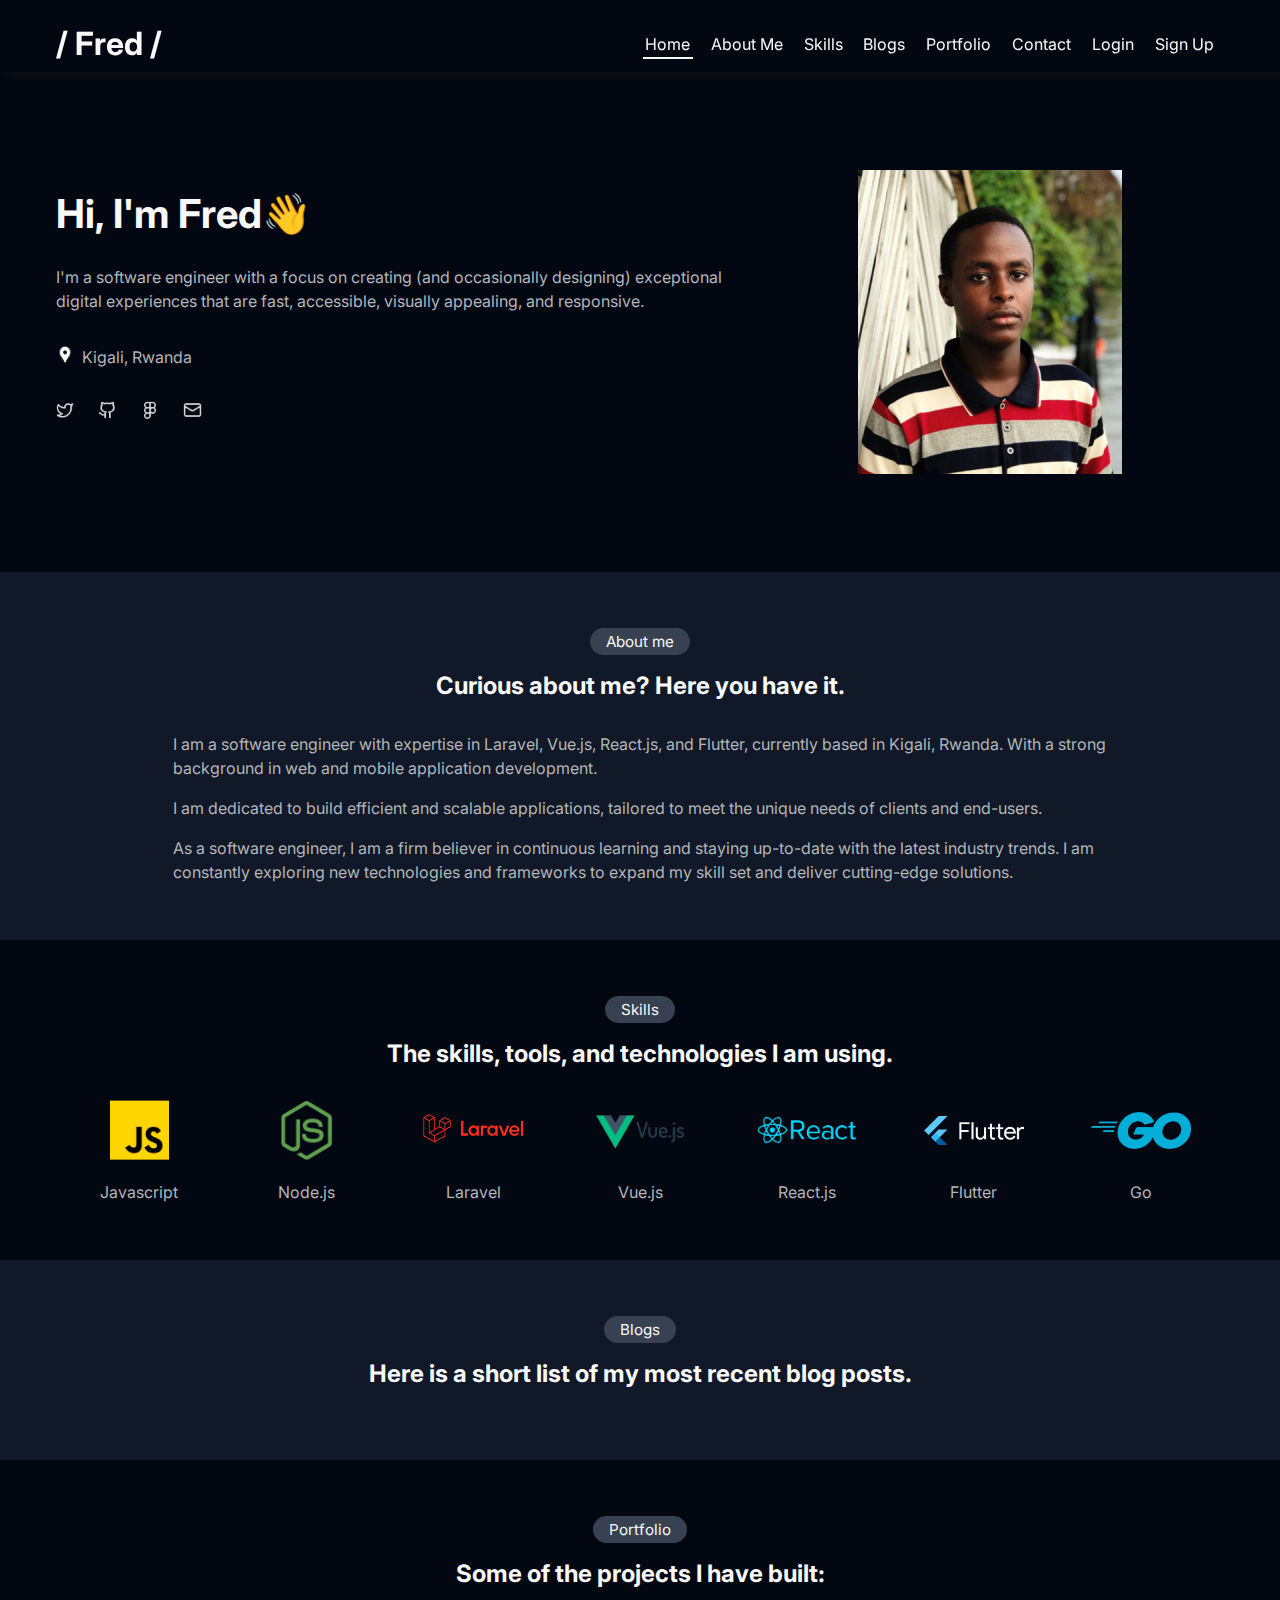
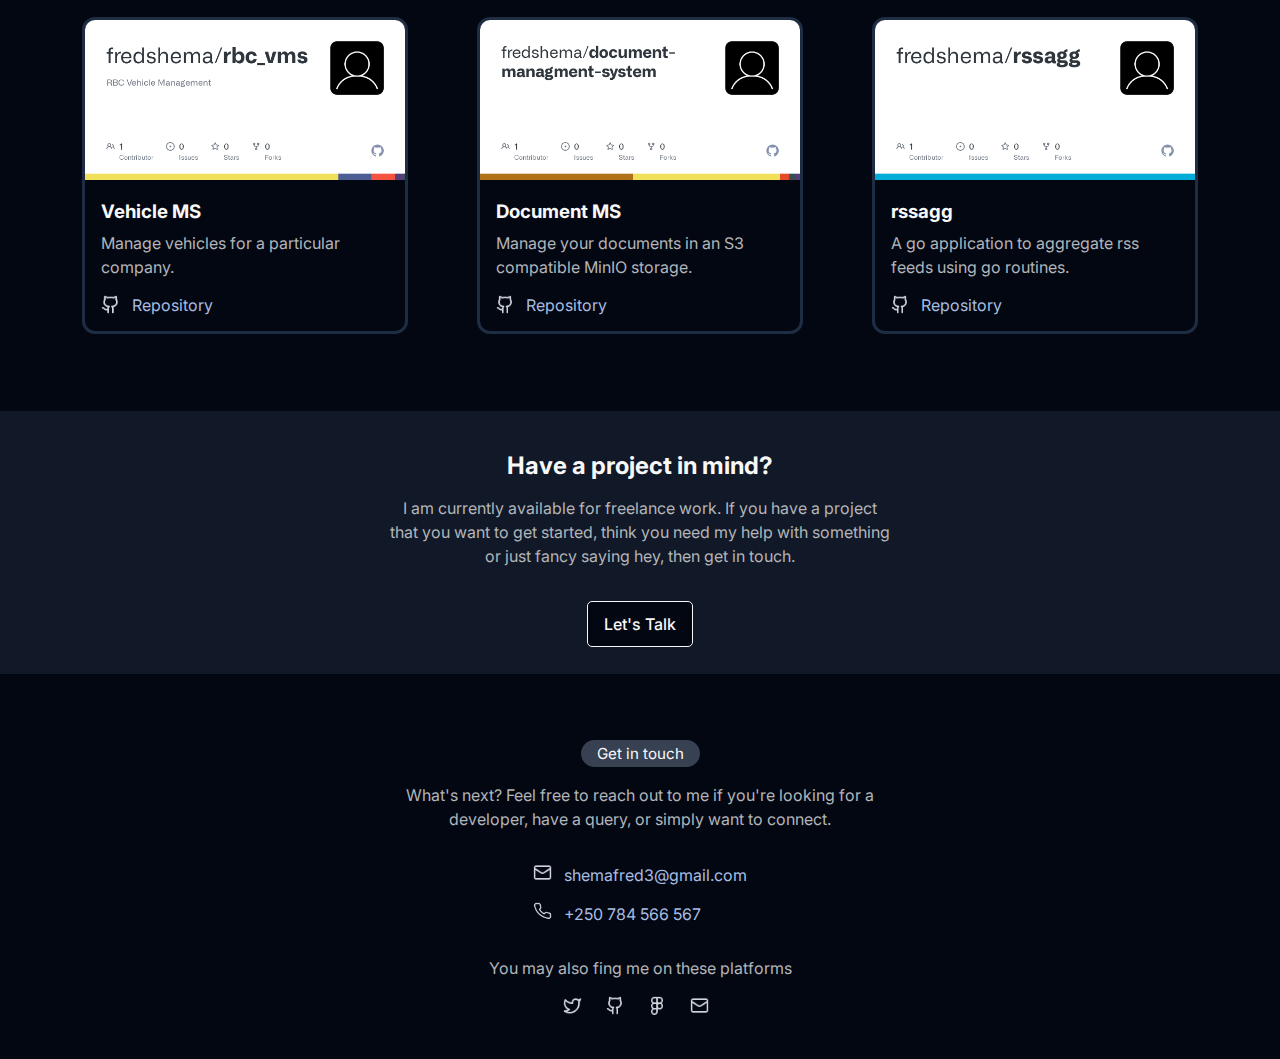
<file: src/index.html>
<!DOCTYPE html>
<html lang="en">
  <head>
    <meta charset="UTF-8" />
    <meta name="viewport" content="width=device-width, initial-scale=1.0" />
    <link rel="stylesheet" href="styles/main.css" />
    <link rel="icon" type="image/png" href="images/logo.png" />
    <title>Home | Shema's Blog</title>
  </head>
  <body>
    <header class="navigation" id="home">
      <nav class="container py-4">
        <div class="logo">
          <h1 class="m-0">/ Fred /</h1>
        </div>
        <div class="toggle">
          <div class="line"></div>
          <div class="line"></div>
          <div class="line"></div>
        </div>
        <ul class="nav-links">
          <li class="nav-link"><a class="active" href="index.html#hero">Home</a></li>
          <li class="nav-link"><a href="index.html#about">About Me</a></li>
          <li class="nav-link"><a href="index.html#skills">Skills</a></li>
          <li class="nav-link"><a href="index.html#blogs">Blogs</a></li>
          <li class="nav-link"><a href="index.html#portfolio">Portfolio</a></li>
          <li class="nav-link"><a href="index.html#contact">Contact</a></li>
          <li class="nav-link"><a href="login.html">Login</a></li>
          <li class="nav-link"><a href="signup.html">Sign Up</a></li>
        </ul>
      </nav>
    </header>
    <section id="hero">
      <div class="container">
        <div class="row justify-content-between">
          <div class="col-6">
            <h1 class="text-xl">Hi, I'm Fred👋</h1>
            <p>
              I'm a software engineer with a focus on creating (and occasionally
              designing) exceptional digital experiences that are fast,
              accessible, visually appealing, and responsive.
            </p>
            <div class="row align-items-center mb-3">
              <div class="col-auto">
                <img
                  class="icon"
                  src="images/location_icon.png"
                  alt="Twitter"
                />
              </div>
              <p>Kigali, Rwanda</p>
            </div>
            <div class="row">
              <div class="col-auto">
                <a href="https://x.com" target="_blank" rel="noopener noreferrer">
                  <img class="icon" src="images/x_icon.png" alt="Twitter" />
                </a>
              </div>
              <div class="col-auto">
                <a href="https://github.com/fredshema" target="_blank" rel="noopener noreferrer">
                  <img
                    class="icon ml-3"
                    src="images/github_icon.png"
                    alt="Github"
                  />
                </a>
              </div>
              <div class="col-auto">
                <a href="https://www.figma.com/file/ITFwBrieCOHcVWbaDXIhm9/My-Brand?type=design&t=SX3ty7DGFpy1C0GO-6" target="_blank" rel="noopener noreferrer">
                  <img
                    class="icon ml-3"
                    src="images/figma_icon.png"
                    alt="Figma"
                  />
                </a>
              </div>
              <div class="col-auto">
                <a href="mailto:shemafred3@gmail.com" target="_blank" rel="noopener noreferrer">
                  <img
                    class="icon ml-3"
                    src="images/email_icon.png"
                    alt="Email"
                  />
                </a>
              </div>
            </div>
          </div>
          <div class="col-5 flex-center hero-image">
            <img src="images/fred.png" alt="Fred" />
          </div>
        </div>
      </div>
    </section>

    <section id="about" class="py-5">
      <div class="container">
        <div class="text-center">
          <div class="pill mb-0">About me</div>
          <h1 class="text-lg">Curious about me? Here you have it.</h1>
        </div>
        <div class="row justify-content-center">
          <div class="col-8">
            <p>
              I am a software engineer with expertise in Laravel, Vue.js,
              React.js, and Flutter, currently based in Kigali, Rwanda. With a
              strong background in web and mobile application development.
            </p>
            <p>
              I am dedicated to build efficient and scalable applications,
              tailored to meet the unique needs of clients and end-users.
            </p>
            <p>
              As a software engineer, I am a firm believer in continuous
              learning and staying up-to-date with the latest industry trends. I
              am constantly exploring new technologies and frameworks to expand
              my skill set and deliver cutting-edge solutions.
            </p>
          </div>
        </div>
      </div>
    </section>

    <section id="skills" class="py-5">
      <div class="container">
        <div class="text-center mb-3">
          <div class="pill mb-0">Skills</div>
          <h1 class="text-lg">
            The skills, tools, and technologies I am using.
          </h1>
        </div>
        <div class="row justify-content-center skills text-center">
          <div class="col skill">
            <img src="images/javascript.png" alt="Javascript" />
            <p>Javascript</p>
          </div>

          <div class="col skill">
            <img src="images/nodejs.png" alt="Node.js" />
            <p>Node.js</p>
          </div>

          <div class="col skill">
            <img src="images/laravel.png" alt="Laravel" />
            <p>Laravel</p>
          </div>

          <div class="col skill">
            <img src="images/vue.png" alt="Vue.js" />
            <p>Vue.js</p>
          </div>

          <div class="col skill">
            <img src="images/react.png" alt="React.js" />
            <p>React.js</p>
          </div>

          <div class="col skill">
            <img src="images/flutter.png" alt="Flutter" />
            <p>Flutter</p>
          </div>

          <div class="col skill">
            <img src="images/go.png" alt="Go" />
            <p>Go</p>
          </div>
        </div>
      </div>
    </section>

    <section id="blogs" class="py-5">
      <div class="container">
        <div class="text-center mb-5">
          <div class="pill mb-0">Blogs</div>
          <h1 class="text-lg">
            Here is a short list of my most recent blog posts.
          </h1>
        </div>
        <p id="general-error" class="text-danger hide text-center"></p>
        <div class="relative">
          <div class="loader"></div>
        </div>
        <div class="grid grid-3" id="blog-cards">
          <!-- Articles will be loaded here -->
        </div>
      </div>
    </section>

    <section id="portfolio" class="py-5">
      <div class="container">
        <div class="text-center mb-5">
          <div class="pill mb-0">Portfolio</div>
          <h1 class="text-lg">Some of the projects I have built:</h1>
        </div>
        <div class="grid grid-3">
          <div class="portfolio-card">
            <div class="img">
              <img
                class="repo-img"
                src="images/portfolio/1.png"
                alt="Portfolio 1"
              />
            </div>
            <div class="content p-3">
              <h3 class="mt-0 mb-2">Vehicle MS</h3>
              <p class="mt-0">Manage vehicles for a particular company.</p>
              <a href="https://github.com/fredshema/rbc_vms" target="_blank" rel="noopener noreferrer" class="animate">
                <img src="images/github_icon.png" class="icon" alt="Github" />
                Repository
              </a>
            </div>
          </div>

          <div class="portfolio-card">
            <div class="img">
              <img
                class="repo-img"
                src="images/portfolio/2.png"
                alt="Portfolio 2"
              />
            </div>
            <div class="content p-3">
              <h3 class="mt-0 mb-2">Document MS</h3>
              <p class="mt-0">Manage your documents in an S3 compatible MinIO storage.</p>
              <a href="https://github.com/fredshema/document-managment-system" target="_blank" rel="noopener noreferrer" class="animate">
                <img src="images/github_icon.png" class="icon" alt="Github" />
                Repository
              </a>
            </div>
          </div>

          <div class="portfolio-card">
            <div class="img">
              <img
                class="repo-img"
                src="images/portfolio/3.png"
                alt="Portfolio 3"
              />
            </div>
            <div class="content p-3">
              <h3 class="mt-0 mb-2">rssagg</h3>
              <p class="mt-0">A go application to aggregate rss feeds using go routines.</p>
              <a href="https://github.com/fredshema/rssagg" target="_blank" rel="noopener noreferrer" class="animate">
                <img src="images/github_icon.png" class="icon" alt="Github" />
                Repository
              </a>
            </div>
          </div>
        </div>
      </div>
    </section>

    
    <section id="contact" class="py-5">
      <section id="cta" class="py-5 mb-50">
        <div class="container">
          <div class="text-center row flex-column">
            <h1 class="text-lg m-0">Have a project in mind?</h1>
            <p class="text-md mw-500 mb-30 mt-3">
              I am currently available for freelance work. If you have a project
              that you want to get started, think you need my help with something
              or just fancy saying hey, then get in touch.
            </p>
           <div class="mt-3">
            <a href="mailto:shemafred3@gmail.com" class="btn">Let's Talk</a>
           </div>
          </div>
        </div>
      </section>

      <div class="container">
        <div class="text-center mb-5">
          <div class="pill mb-0">Get in touch</div>
          <p class="text-md mw-500 my-3">
            What's next? Feel free to reach out to me if you're looking for a
            developer, have a query, or simply want to connect.
          </p>
        </div>

        <div class="contact row flex-column mb-5">
          <a
            href="mailto:shemafred3@gmail.com"
            target="_blank"
            rel="noopener noreferrer"
            class="mb-3"
          >
            <img src="images/email_icon.png" class="icon" alt="Email" />
            <span> shemafred3@gmail.com </span>
          </a>
          <a href="tel:+250784566567" target="_blank" rel="noopener noreferrer">
            <img src="images/phone_icon.png" class="icon" alt="Phone" />
            <span> +250 784 566 567 </span>
          </a>
        </div>

        <div class="platforms text-center">
          <p>You may also fing me on these platforms</p>

          <div class="row justify-content-center">
            <div class="col-auto">
              <a href="https://x.com" target="_blank" rel="noopener noreferrer">
                <img class="icon" src="images/x_icon.png" alt="Twitter" />
              </a>
            </div>
            <div class="col-auto">
              <a href="https://github.com/fredshema" target="_blank" rel="noopener noreferrer">
                <img
                  class="icon ml-3"
                  src="images/github_icon.png"
                  alt="Github"
                />
              </a>
            </div>
            <div class="col-auto">
              <a href="https://www.figma.com/file/ITFwBrieCOHcVWbaDXIhm9/My-Brand?type=design&t=SX3ty7DGFpy1C0GO-6" target="_blank" rel="noopener noreferrer">
                <img
                  class="icon ml-3"
                  src="images/figma_icon.png"
                  alt="Figma"
                />
              </a>
            </div>
            <div class="col-auto">
              <a href="mailto:shemafred3@gmail.com" target="_blank" rel="noopener noreferrer">
                <img
                  class="icon ml-3"
                  src="images/email_icon.png"
                  alt="Email"
                />
              </a>
            </div>
        </div>
      </div>
    </section>

    <script src="scripts/responsive.js"></script>
    <script src="scripts/env.js"></script>
    <script>
      window.addEventListener("load", function(){
        const href = window.location.href;
        if (href.includes("#")){
          navigate(href);
          const tag = href.split("#")[1];
          document.querySelector(`a[href="index.html#${tag}"]`).parentElement.parentElement.querySelector(".active").classList.remove("active")
          document.querySelector(`a[href="index.html#${tag}"]`).classList.add("active")
        }
        const navLinks = document.querySelectorAll(".nav-link");

        navLinks.forEach((link) => {
          link.addEventListener("click", function(e){
            const href = this.children[0].getAttribute("href");
            this.parentElement.parentElement
              .querySelector(".active")
              .classList.remove("active");
            this.children[0].classList.add("active");
            
            if (href.includes("#")){
              e.preventDefault();
             navigate(href);
            }
          })
        })
      })

      function navigate(href){
            if (href.includes("#")){
              const section = document.querySelector(`#${href.split("#")[1]}`);
              window.scrollTo({
              top: section.offsetTop - 80,
              behavior: "smooth"
            });
          }
        }
   </script>
   <script>
      window.addEventListener("load", function(){
        const articlesContainer = document.querySelector("#blog-cards");
        const loading = document.querySelector(".loader");
        loading.classList.remove("hide");
        const generalError = document.getElementById("general-error");
        
        const url = `${env.API_URL}/api/articles`;
        fetch(url)
        .then((response) => response.json())
        .then((data) => {
          if (data.status === "error") {
            generalError.innerHTML = data.message;
            generalError.classList.remove("hide");
            loading.classList.add("hide");
            return;
          }

          if (data.status === "success") {
            localStorage.setItem("articles", JSON.stringify(data.data.articles));
          }
        }).catch((error) => console.error(error))
        .finally(() => {
          loading.classList.add("hide");
          
        
        const articles = JSON.parse(localStorage.getItem("articles")) || [];
        for (let i = 0; i < articles.length ; i++) {
          const article = articles[i];
          const card = document.createElement("a");
          card.classList.add("blog-card");
          card.href = `articles/view.html?article=${article._id}`;
          card.innerHTML = `
            <div class="img">
              <img src="${article.image}" alt="${article.title}" />
            </div>
            <div class="content p-3">
              <h3 class="mt-0 mb-2 text-white">${article.title}</h3>
              <p class="mt-0">${article.content.length > 100 ? article.content.substring(0, 100) + "..." : article.content}</p>
            </div>
          `;
          articlesContainer.appendChild(card);
        }
      });
      });
   </script>
  </body>
</html>
</file>
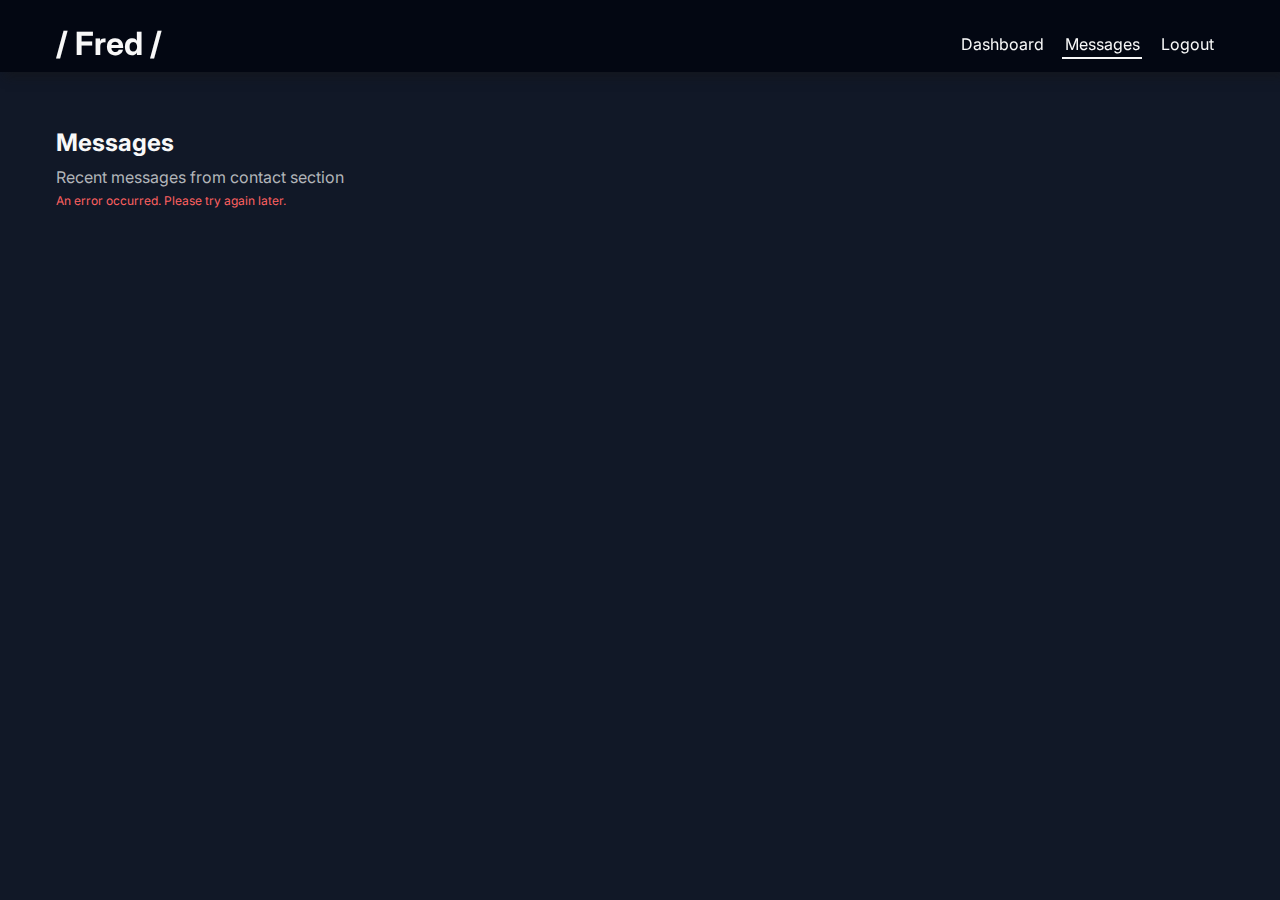
<file: src/admin/messages/index.html>
<!DOCTYPE html>
<html lang="en">
  <head>
    <meta charset="UTF-8" />
    <meta name="viewport" content="width=device-width, initial-scale=1.0" />
    <link rel="icon" type="image/png" href="../../images/logo.png" />
    <link rel="stylesheet" href="../../styles/main.css" />
    <title>All Blogs | Dashboard | Shema's Blog</title>
  </head>
  <body>
    <header class="navigation" id="home">
      <nav class="container py-4">
        <div class="logo">
          <h1 class="m-0">/ Fred /</h1>
        </div>
        <div class="toggle">
          <div class="line"></div>
          <div class="line"></div>
          <div class="line"></div>
        </div>
        <ul class="nav-links">
          <li class="nav-link"><a href="../dashboard.html">Dashboard</a></li>
          <li class="nav-link"><a class="active" href="./index.html">Messages</a></li>
          <li class="nav-link"><a href="../../index.html">Logout</a></li>
        </ul>
      </nav>
    </header>
    <section id="body-content">
      <div class="container py-5">
        <div class="row align-items-center">
          <div class="col">
            <h1 class="text-lg mt-0 mb-2">Messages</h1>
            <p class="my-0 text-md">Recent messages from contact section</p>
            <span id="general-error" class="text-danger hide text-sm"></span>
          </div>
        </div>

        <div class="messages-container mt-4">
          <!-- Messages will be added here -->
        </div>
        <div class="relative py-5">
          <div class="loader"></div>
        </div>
      </div>
    </section>
    <script src="../../scripts/responsive.js"></script>
    <script src="../../scripts/env.js"></script>
    <script>
      window.addEventListener("load", function () {
        const messagesContainer = document.querySelector(".messages-container");
        const generalError = document.querySelector("#general-error");
        const loader = document.querySelector(".loader");

        const url = `${env.API_URL}/api/messages`;
        fetch(url, {
          method: "GET",
          headers: {
            "Content-Type": "application/json",
            Authorization: localStorage.getItem("token"),
          },
        })
          .then((res) => res.json())
          .then((data) => {
            if (data.status === "success") {
              data.data.messages.forEach((message) => {
                const messageDiv = document.createElement("div");
                messageDiv.classList.add("message");
                messageDiv.innerHTML = `
                  <div class="row mb-3">
                    <div class="col">
                      <h3 class="mt-0 mb-2 text-md">${message.name}</h3>
                      <h4 class="text-sm m-0">
                        <a href="mailto:${message.email}">${message.email}</a>
                      </h4>
                    </div>
                    <div class="col-auto">
                      <p class="text-sm">${new Date(
                        message.created_at
                      ).toLocaleString()}</p>
                    </div>
                  </div>
                  <p>${message.message}</p>
                `;
                messagesContainer.appendChild(messageDiv);
              });
            } else {
              generalError.textContent = data.message;
              generalError.classList.remove("hide");
            }
          })
          .catch((err) => {
            generalError.textContent =
              "An error occurred. Please try again later.";
            generalError.classList.remove("hide");
          })
          .finally(() => {
            loader.classList.add("hide");
          });
      });
    </script>
  </body>
</html>
</file>
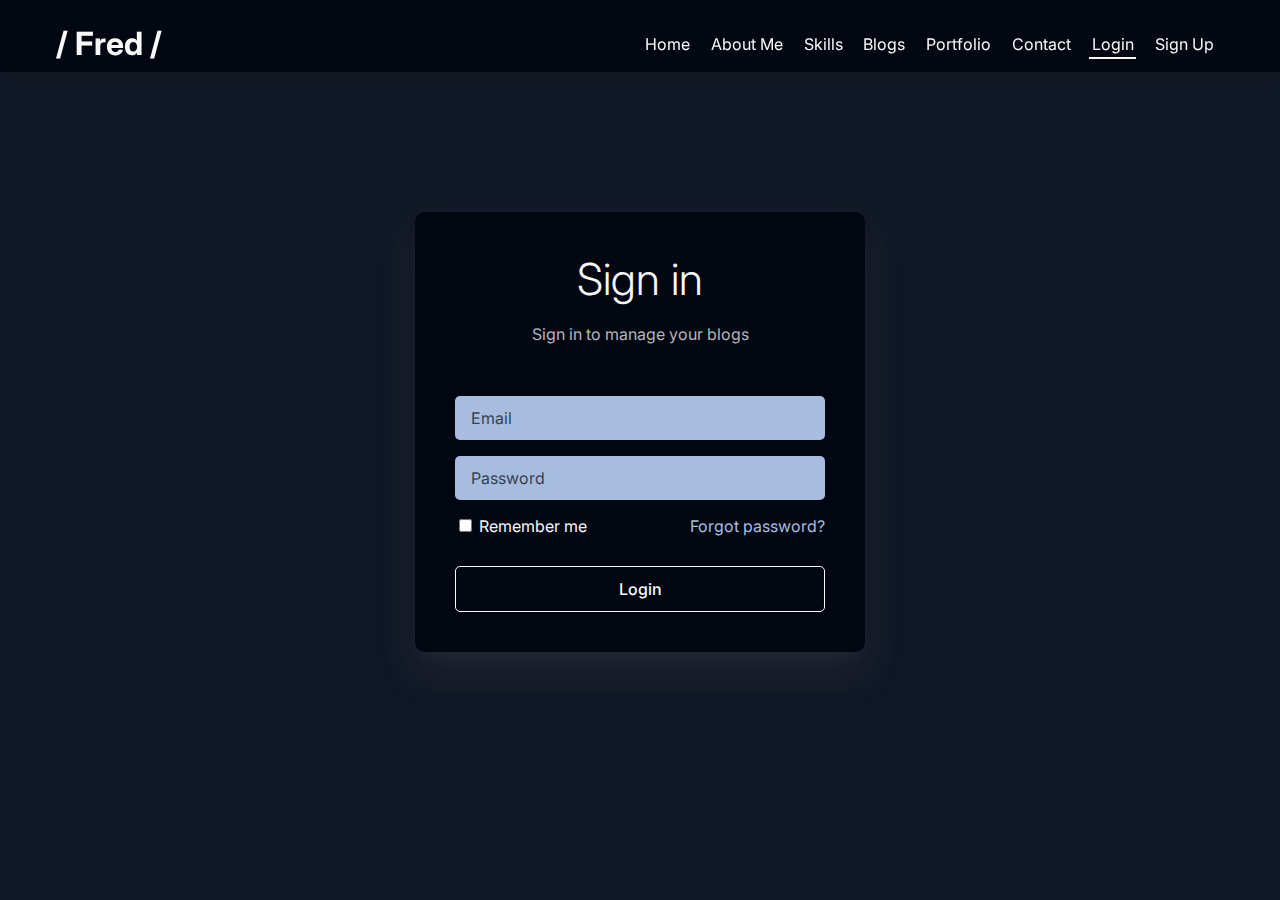
<file: src/login.html>
<!DOCTYPE html>
<html lang="en">
  <head>
    <meta charset="UTF-8" />
    <meta name="viewport" content="width=device-width, initial-scale=1.0" />
    <link rel="icon" type="image/png" href="images/logo.png" />
    <link rel="stylesheet" href="styles/main.css" />
    <title>Login | Shema's Blog</title>
  </head>
  <body>
    <header class="navigation" id="home">
      <nav class="container py-4">
        <div class="logo">
          <h1 class="m-0">/ Fred /</h1>
        </div>
        <div class="toggle">
          <div class="line"></div>
          <div class="line"></div>
          <div class="line"></div>
        </div>
        <ul class="nav-links">
          <li class="nav-link"><a href="index.html">Home</a></li>
          <li class="nav-link"><a href="index.html#about">About Me</a></li>
          <li class="nav-link"><a href="index.html#skills">Skills</a></li>
          <li class="nav-link"><a href="index.html#blogs">Blogs</a></li>
          <li class="nav-link"><a href="index.html#portfolio">Portfolio</a></li>
          <li class="nav-link"><a href="index.html#contact">Contact</a></li>
          <li class="nav-link">
            <a class="active" href="login.html">Login</a>
          </li>
          <li class="nav-link"><a href="signup.html">Sign Up</a></li>
        </ul>
      </nav>
    </header>

    <section id="login">
      <div class="container">
        <form
          action="admin/dashboard.html"
          class="bg-primary p-5 rounded-lg shadow"
          id="login-form"
        >
          <div class="text-center mb-50">
            <h1 class="text-xl my-0 font-weight-light">Sign in</h1>
            <p>Sign in to manage your blogs</p>
            <span id="general-error" class="text-danger hide text-sm"></span>
          </div>

          <div class="form-group">
            <input type="email" name="email" id="email" placeholder="Email" autocomplete="email" />
            <span id="error" class="text-danger hide text-sm"></span>
          </div>
          <div class="form-group">
            <input
              type="password"
              name="password"
              id="password"
              placeholder="Password"
              autocomplete="current-password"
            />
            <span id="error" class="text-danger hide text-sm"></span>
          </div>
          <div class="form-group mb-30">
            <div class="row">
              <div class="col form-control">
                <input type="checkbox" name="remember" id="remember" />
                <label for="remember">Remember me</label>
              </div>
              <div class="col-auto">
                <a href="#">Forgot password?</a>
              </div>
            </div>
          </div>
          <div class="relative overflow-hidden">
            <input type="submit" value="Login" class="btn btn-block">
            <div class="loader hide"></div>
          </div>
        </form>
      </div>
    </section>
    <script src="scripts/responsive.js"></script>
    <script src="scripts/env.js"></script>
    <script>
      window.addEventListener("load", function () {
        const form = document.querySelector("#login-form");
        const email = document.querySelector("#email");
        const password = document.querySelector("#password");
        const emailError = document.querySelector("#email + span");
        const passwordError = document.querySelector("#password + span");
        const generalError = document.querySelector("#general-error");
        const loader = document.querySelector(".loader");
        const btn = document.querySelector("input[type=submit]");

        email.addEventListener("keyup", function () {
          if (!emailError.classList.contains("hide")) {
            emailError.classList.add("hide");
          }
        });

        password.addEventListener("keyup", function () {
          if (!passwordError.classList.contains("hide")) {
            passwordError.classList.add("hide");
          }
        });

        form.addEventListener("submit", function (e) {
          e.preventDefault();

          let valid = true;
          generalError.classList.add("hide");


          const emailRegex = /^[a-zA-Z0-9._-]+@[a-zA-Z0-9.-]+\.[a-zA-Z]{2,4}$/;
          const passwordRegex = /^[a-zA-Z0-9]{6,}$/;

          if (!emailRegex.test(email.value)) {
            emailError.classList.remove("hide");
            emailError.innerHTML = "Please enter a valid email";
            valid = false;
          }

          if (!passwordRegex.test(password.value)) {
            passwordError.classList.remove("hide");
            passwordError.innerHTML = "Password must be at least 6 characters";
            valid = false;
          }

          if (!valid) return;
          btn.classList.add("hide");
          loader.classList.remove("hide");

          const url = `${env.API_URL}/api/auth/login`;
          const reqData = {
            email: email.value,
            password: password.value,
          };

          fetch(url, {
            method: "POST",
            headers: { "Content-Type": "application/json" },
            body: JSON.stringify(reqData),
          })
            .then((res) => res.json())
            .then((data) => {
              if (data.status === "error") {
                generalError.classList.remove("hide");
                generalError.innerHTML = data.message;
                return;
              }

              if (data.status === "fail") {
                generalError.classList.remove("hide");
                generalError.innerHTML = Object.values(data.data)[0];
                return;
              }

              if (data.status === "success") {
                generalError.classList.add("hide");
                localStorage.setItem("token", data.data.token);
                window.location.href = form.getAttribute("action");
              }
            })
            .catch((err) => {
              console.err(err)
              generalError.classList.remove("hide");
              generalError.innerHTML = "An error occurred. Please try again";
            }).finally(() => {
              loader.classList.add("hide");
              btn.classList.remove("hide");
            })
        });
      });
    </script>
  </body>
</html>
</file>
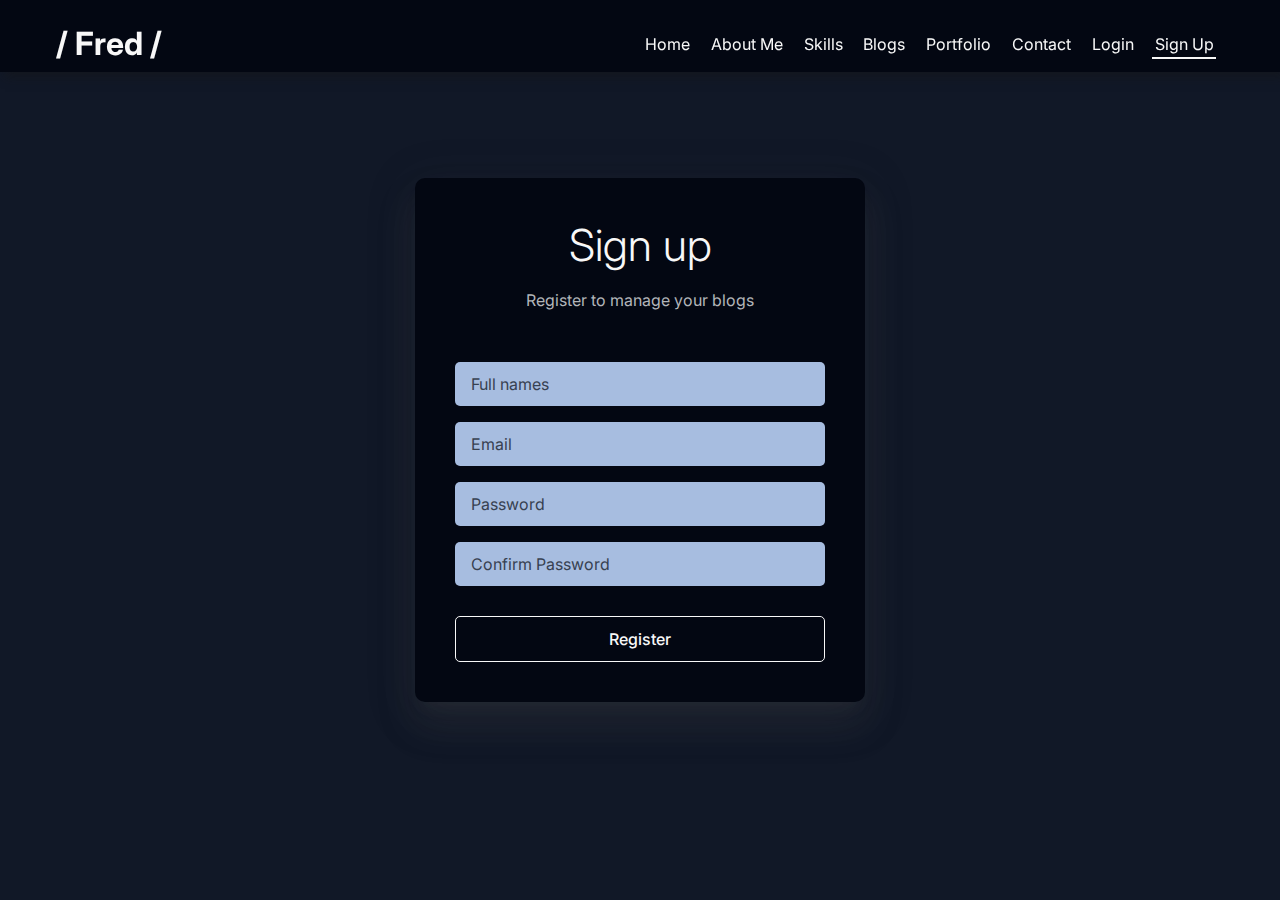
<file: src/signup.html>
<!DOCTYPE html>
<html lang="en">
  <head>
    <meta charset="UTF-8" />
    <meta name="viewport" content="width=device-width, initial-scale=1.0" />
    <link rel="icon" type="image/png" href="images/logo.png" />
    <link rel="stylesheet" href="styles/main.css" />
    <title>Register | Shema's Blog</title>
  </head>
  <body>
    <header class="navigation" id="home">
      <nav class="container py-4">
        <div class="logo">
          <h1 class="m-0">/ Fred /</h1>
        </div>
        <div class="toggle">
          <div class="line"></div>
          <div class="line"></div>
          <div class="line"></div>
        </div>
        <ul class="nav-links">
          <li class="nav-link"><a href="index.html">Home</a></li>
          <li class="nav-link"><a href="index.html#about">About Me</a></li>
          <li class="nav-link"><a href="index.html#skills">Skills</a></li>
          <li class="nav-link"><a href="index.html#blogs">Blogs</a></li>
          <li class="nav-link"><a href="index.html#portfolio">Portfolio</a></li>
          <li class="nav-link"><a href="index.html#contact">Contact</a></li>
          <li class="nav-link"><a href="login.html">Login</a></li>
          <li class="nav-link">
            <a class="active" href="signup.html">Sign Up</a>
          </li>
        </ul>
      </nav>
    </header>

    <section id="signup">
      <div class="container">
        <form
          action="login.html"
          class="bg-primary p-5 mt-3 rounded-lg shadow"
          id="signup-form"
        >
          <div class="text-center mb-50">
            <h1 class="text-xl my-0 font-weight-light">Sign up</h1>
            <p>Register to manage your blogs</p>
            <span id="general-error" class="text-danger hide text-sm"></span>
          </div>

          <div class="form-group">
            <input
              type="text"
              name="names"
              id="names"
              placeholder="Full names"
              autocomplete="name"
            />
            <span id="error" class="text-danger hide text-sm"></span>
          </div>
          <div class="form-group">
            <input type="email" name="email" id="email" placeholder="Email" autocomplete="email" />
            <span id="error" class="text-danger hide text-sm"></span>
          </div>
          <div class="form-group">
            <input
              type="password"
              name="password"
              id="password"
              placeholder="Password"
              autocomplete="new-password"
            />
            <span id="error" class="text-danger hide text-sm"></span>
          </div>
          <div class="form-group mb-30">
            <input
              type="password"
              name="confirm_password"
              id="confirm_password"
              placeholder="Confirm Password"
              autocomplete="new-password"
            />
            <span id="error" class="text-danger hide text-sm"></span>
          </div>
          <div class="relative overflow-hidden">
            <input type="submit" value="Register" class="btn btn-block" />
            <div class="loader hide"></div>
          </div>
        </form>
      </div>
    </section>
    <script src="scripts/responsive.js"></script>
    <script src="scripts/env.js"></script>
    <script>
      window.addEventListener("load", function () {
        const form = document.querySelector("#signup-form");
        const names = document.querySelector("#names");
        const email = document.querySelector("#email");
        const password = document.querySelector("#password");
        const confirm_password = document.querySelector("#confirm_password");

        const namesError = document.querySelector("#names + span");
        const emailError = document.querySelector("#email + span");
        const passwordError = document.querySelector("#password + span");
        const confirm_passwordError = document.querySelector(
          "#confirm_password + span"
        );
        const generalError = document.querySelector("#general-error");
        const loader = document.querySelector(".loader");
        const btn = document.querySelector("input[type=submit]");

        names.addEventListener("keyup", function () {
          if (!namesError.classList.contains("hide")) {
            namesError.classList.add("hide");
          }
        });

        email.addEventListener("keyup", function () {
          if (!emailError.classList.contains("hide")) {
            emailError.classList.add("hide");
          }
        });

        password.addEventListener("keyup", function () {
          if (!passwordError.classList.contains("hide")) {
            passwordError.classList.add("hide");
          }
        });

        confirm_password.addEventListener("keyup", function () {
          if (!confirm_passwordError.classList.contains("hide")) {
            confirm_passwordError.classList.add("hide");
          }
        });

        form.addEventListener("submit", function (e) {
          e.preventDefault();

          let valid = true;
          generalError.classList.add("hide");

          const nameRegex = /^.{3,}$/;
          const emailRegex = /^[a-zA-Z0-9._-]+@[a-zA-Z0-9.-]+\.[a-zA-Z]{2,4}$/;
          const passwordRegex = /^[a-zA-Z0-9]{6,}$/;

          if (!nameRegex.test(names.value)) {
            namesError.classList.remove("hide");
            namesError.innerHTML = "Please enter a valid name";
            valid = false;
          }

          if (!emailRegex.test(email.value)) {
            emailError.classList.remove("hide");
            emailError.innerHTML = "Please enter a valid email";
            valid = false;
          }

          if (!passwordRegex.test(password.value)) {
            passwordError.classList.remove("hide");
            passwordError.innerHTML = "Password must be at least 6 characters";
            valid = false;
          }

          if (password.value !== confirm_password.value) {
            confirm_passwordError.classList.remove("hide");
            confirm_passwordError.innerHTML = "Passwords do not match";
            valid = false;
          }

          if (!valid) return;
          btn.classList.add("hide");
          loader.classList.remove("hide");

          const url = `${env.API_URL}/api/auth/register`;
          const reqData = {
            name: names.value,
            email: email.value,
            password: password.value,
          };

          fetch(url, {
            method: "POST",
            headers: {
              "Content-Type": "application/json",
            },
            body: JSON.stringify(reqData),
          })
            .then((res) => res.json())
            .then((data) => {
              if (data.status === "error") {
                generalError.classList.remove("hide");
                generalError.innerHTML = data.message;
                return;
              }

              if (data.status === "fail") {
                generalError.classList.remove("hide");
                generalError.innerHTML = Object.values(data.data)[0];
                return;
              }

              if (data.status === "success") {
                generalError.classList.add("hide");
                window.location.href = form.getAttribute("action");
              }
            })
            .catch((err) => {
              console.error(err);
              generalError.classList.remove("hide");
              generalError.innerHTML = "An error occurred. Please try again";
            })
            .finally(() => {
              loader.classList.add("hide");
              btn.classList.remove("hide");
            });
        });
      });
    </script>
  </body>
</html>
</file>
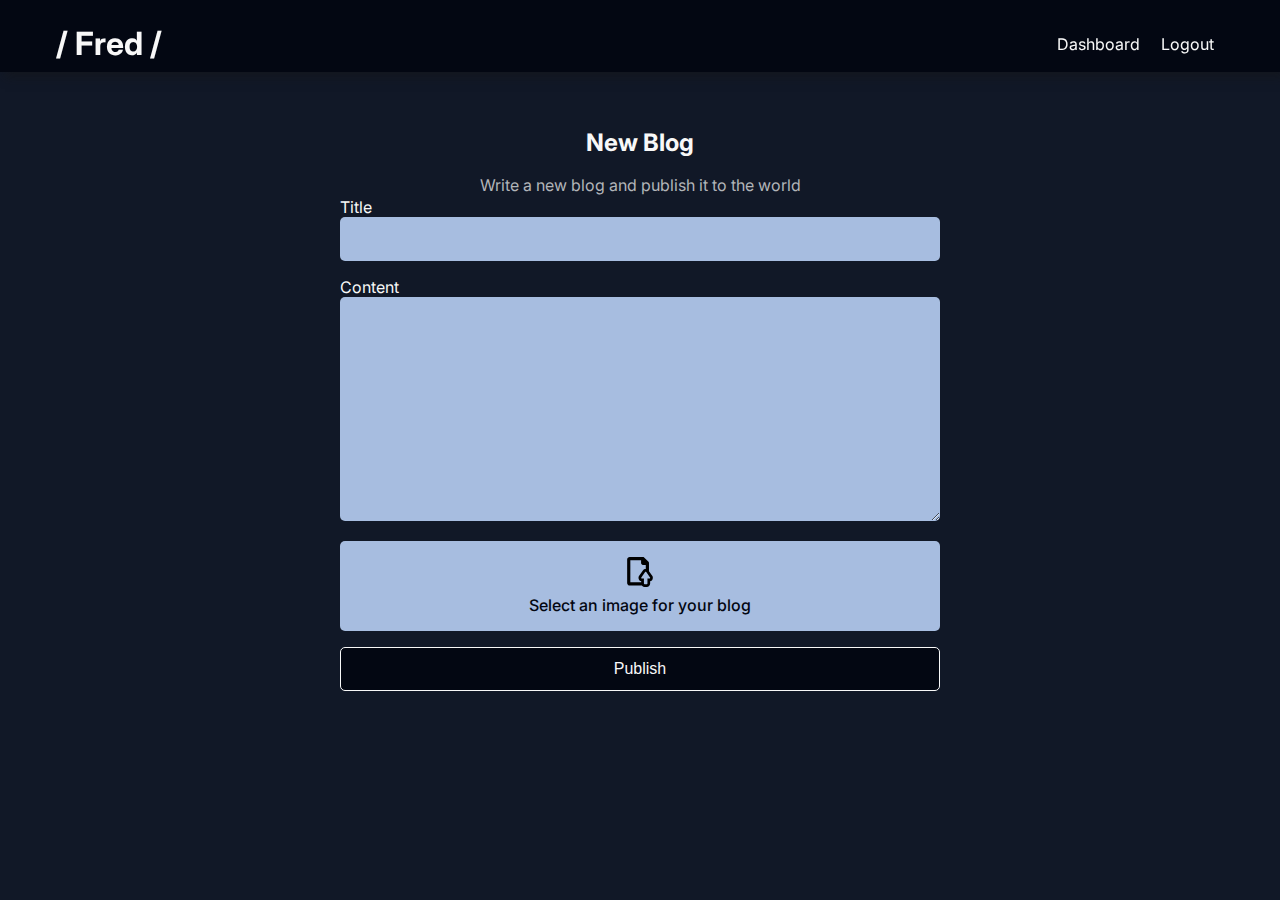
<file: src/admin/add-blog.html>
<!DOCTYPE html>
<html lang="en">
  <head>
    <meta charset="UTF-8" />
    <meta name="viewport" content="width=device-width, initial-scale=1.0" />
    <link rel="icon" type="image/png" href="../images/logo.png" />
    <link rel="stylesheet" href="../styles/main.css" />
    <title>Add Article | Dashboard | Shema's Blog</title>
  </head>
  <body>
    <header class="navigation" id="home">
      <nav class="container py-4">
        <div class="logo">
          <h1 class="m-0">/ Fred /</h1>
        </div>
        <div class="toggle">
          <div class="line"></div>
          <div class="line"></div>
          <div class="line"></div>
        </div>
        <ul class="nav-links">
          <li class="nav-link"><a href="dashboard.html">Dashboard</a></li>
          <li class="nav-link"><a href="../index.html">Logout</a></li>
        </ul>
      </nav>
    </header>
    <section id="body-content">
      <div class="container py-5">
        <div class="text-center">
          <h1 class="text-lg mt-0 mb-3">New Blog</h1>
          <p class="my-0">Write a new blog and publish it to the world</p>
          <span id="general-error" class="text-danger hide text-sm"></span>
        </div>

        <form action="dashboard.html" class="form" id="add-blog-form">
          <div class="form-group">
            <div class="form-control">
              <label for="title">Title</label>
              <input type="text" name="title" id="title" />
              <span id="error" class="text-danger hide text-sm"></span>
            </div>
          </div>
          <div class="form-group">
            <div class="form-control">
              <label for="content">Content</label>
              <textarea name="content" id="content" rows="10"></textarea>
              <span id="error" class="text-danger hide text-sm"></span>
            </div>
          </div>
          <div class="form-group">
            <div class="form-file">
              <label for="image">
                <img src="../images/upload-file.svg" alt="" />
                <span>Select an image for your blog</span>
              </label>
              <input
                type="file"
                name="image"
                id="image"
                accept="image/*"
                placeholder="Select"
                style="display: none"
              />
              <span id="error" class="text-danger hide text-sm"></span>
            </div>
          </div>

          <div class="form-group overflow-hidden">
            <div class="form-control">
              <button type="submit" class="btn btn-block relative">
                <span>Publish</span>
                <div class="loader hide"></div>
              </button>
            </div>
          </div>
        </form>
      </div>
    </section>
    <script src="../scripts/responsive.js"></script>
    <script src="../scripts/env.js"></script>
    <script>
      const processImage = (id, input) => {
        if (input.files && input.files[0]) {
          const reader = new FileReader();
          reader.onload = function (e) {
            const articles = JSON.parse(localStorage.getItem("articles")) || [];
            const article = articles.find((article) => article.id === id);
            article.image = e.target.result;
            localStorage.setItem("articles", JSON.stringify(articles));
          };
          reader.readAsDataURL(input.files[0]);
        }
      };
      window.addEventListener("load", function () {
        const form = document.querySelector("#add-blog-form");
        const title = document.querySelector("#title");
        const content = document.querySelector("#content");
        const image = document.querySelector("#image");
        const titleError = document.querySelector("#title + span");
        const contentError = document.querySelector("#content + span");
        const imageError = document.querySelector("#image + span");
        const laoder = document.querySelector(".loader");
        const publishText = document.querySelector(".btn span");
        const generalError = document.querySelector("#general-error");

        title.addEventListener("keyup", function () {
          if (!titleError.classList.contains("hide")) {
            titleError.classList.add("hide");
          }
        });

        content.addEventListener("keyup", function () {
          if (!contentError.classList.contains("hide")) {
            contentError.classList.add("hide");
          }
        });

        image.addEventListener("change", function () {
          if (!imageError.classList.contains("hide")) {
            imageError.classList.add("hide");
          }
        });

        form.addEventListener("submit", function (e) {
          e.preventDefault();

          let valid = true;
          generalError.classList.add("hide");

          if (title.value.trim() === "") {
            titleError.classList.remove("hide");
            titleError.innerHTML = "Title is required";
            valid = false;
          }

          if (content.value.trim() === "") {
            contentError.classList.remove("hide");
            contentError.innerHTML = "Content is required";
            valid = false;
          }

          if (image.value.trim() === "") {
            imageError.classList.remove("hide");
            imageError.innerHTML = "Image is required";
            valid = false;
          }

          if (!valid) return;
          laoder.classList.remove("hide");
          publishText.classList.add("text-transparent");

          const url = `${env.API_URL}/api/articles`;
          const token = localStorage.getItem("token");

          const reqData = new FormData();
          reqData.append("title", title.value);
          reqData.append("content", content.value);
          reqData.append("image", image.files[0]);

          fetch(url, {
            method: "POST",
            headers: {
              Authorization: `${token}`
            },
            body: reqData,
          })
            .then((res) => res.json())
            .then((data) => {
              if (data.status === "error") {
                generalError.classList.remove("hide");
                generalError.innerHTML = data.message;
                return;
              }

              if (data.status === "fail") {
                generalError.classList.remove("hide");
                generalError.innerHTML = Object.values(data.data)[0];
                return;
              }

              if (data.status === "success") {
                generalError.classList.add("hide");
                window.location.href = form.getAttribute("action");
              }
            })
            .catch((err) => {
              generalError.classList.remove("hide");
              generalError.innerHTML = "An error occured. Please try again";
            })
            .finally(() => {
              publishText.classList.remove("text-transparent");
              laoder.classList.add("hide");
            });
        });
      });
    </script>
  </body>
</html>
</file>
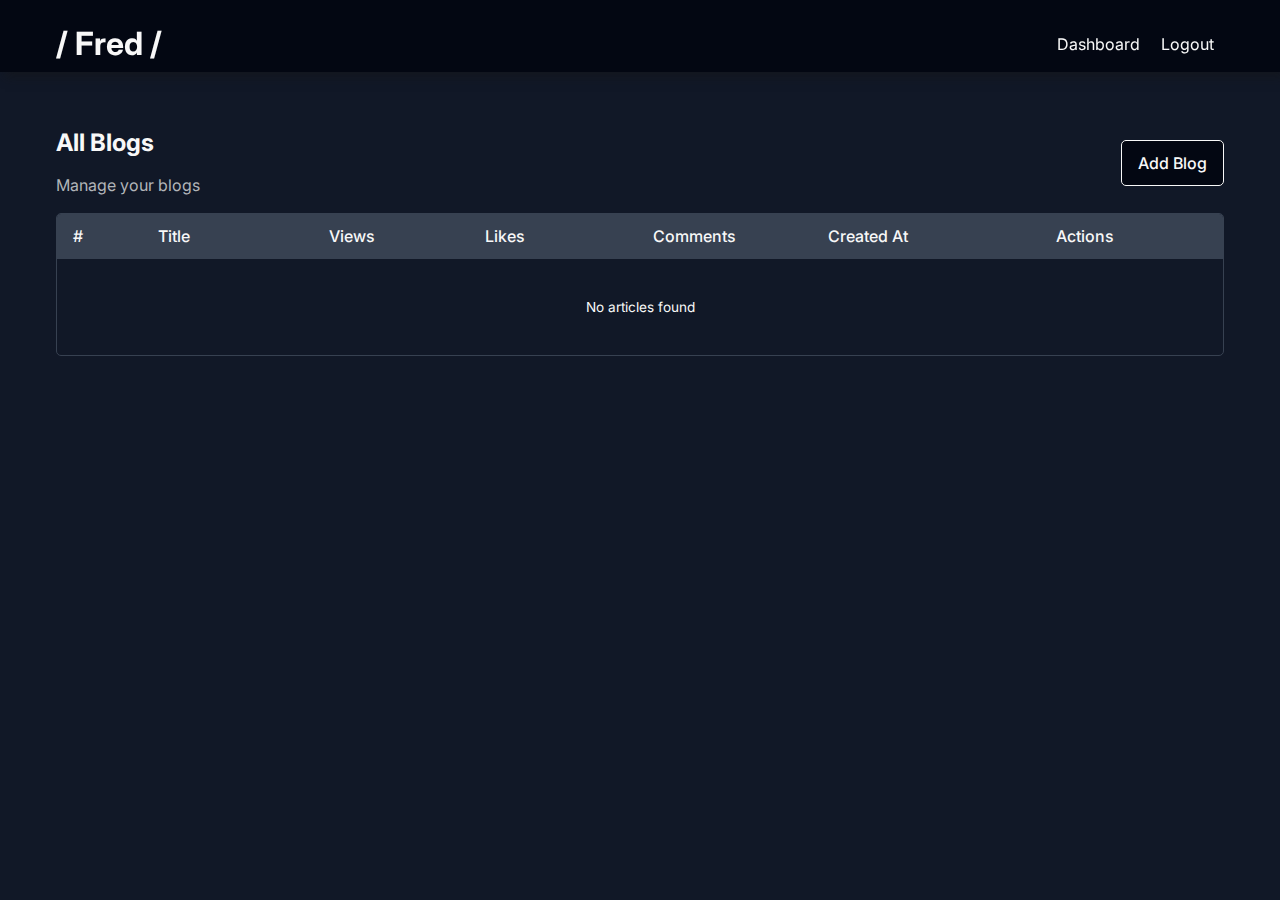
<file: src/admin/dashboard.html>
<!DOCTYPE html>
<html lang="en">
  <head>
    <meta charset="UTF-8" />
    <meta name="viewport" content="width=device-width, initial-scale=1.0" />
    <link rel="icon" type="image/png" href="../images/logo.png" />
    <link rel="stylesheet" href="../styles/main.css" />
    <title>All Blogs | Dashboard | Shema's Blog</title>
  </head>
  <body>
    <header class="navigation" id="home">
      <nav class="container py-4">
        <div class="logo">
          <h1 class="m-0">/ Fred /</h1>
        </div>
        <div class="toggle">
          <div class="line"></div>
          <div class="line"></div>
          <div class="line"></div>
        </div>
        <ul class="nav-links">
          <li class="nav-link"><a href="dashboard.html">Dashboard</a></li>
          <li class="nav-link"><a href="../index.html">Logout</a></li>
        </ul>
      </nav>
    </header>
    <section id="body-content">
      <div class="container py-5">
        <div class="row align-items-center">
          <div class="col">
            <h1 class="text-lg mt-0 mb-3">All Blogs</h1>
            <p class="my-0">Manage your blogs</p>
            <span id="general-error" class="text-danger hide text-sm"></span>
          </div>
          <div class="col-auto">
            <a href="add-blog.html" class="btn">Add Blog</a>
          </div>
        </div>

        <div class="table-container mt-4">
          <table class="table">
            <thead>
              <tr>
                <th>#</th>
                <th>Title</th>
                <th class="text-center">Views</th>
                <th class="text-center">Likes</th>
                <th class="text-center">Comments</th>
                <th>Created At</th>
                <th>Actions</th>
              </tr>
            </thead>
            <tbody>
              <tr class="overflow-hidden" id="loading">
                <td colspan="7" class="text-center py-5 relative">
                  <div class="loader"></div>
                  <span
                    id="general-error"
                    class="text-danger hide text-sm"
                  ></span>
                </td>
              </tr>
            </tbody>
          </table>
        </div>
      </div>
    </section>
    <script src="../scripts/responsive.js"></script>
    <script src="../scripts/env.js"></script>
    <script>
      const deleteArticle = (index) => {
        const articles = JSON.parse(localStorage.getItem("articles")) || [];
        const confirm = window.confirm(
          `Are you sure you want to delete '${articles[index].title}'?`
        );
        if (confirm) {
          const url = `${env.API_URL}/api/articles/${articles[index]._id}`;
          const token = localStorage.getItem("token");
          const generalError = document.getElementById("general-error");
          const delBtn = document.getElementById(`delete-${index}`);
          delBtn.setAttribute("disabled", "disabled");

          fetch(url, {
            method: "DELETE",
            headers: {
              "Content-Type": "application/json",
              Authorization: token,
            },
          })
            .then((res) => res.status === 204 ? { status: "success" } : res.json())
            .then((data) => {
              if (data.status === "error") {
                generalError.classList.remove("hide");
                generalError.innerHTML = data.message;
                return;
              }

              if (data.status === "success") {
                generalError.classList.add("hide");
                window.location.reload();
              }
            })
            .catch((error) => {
              console.error(error);
              generalError.classList.remove("hide");
              generalError.innerHTML = "An error occurred. Please try again";
            })
            .finally(() => {
              delBtn.removeAttribute("disabled");
            });
        }
      };
    </script>
    <script>
      window.addEventListener("load", function () {
        const loading = document.getElementById("loading");
        const generalError = document.getElementById("general-error");
        loading.classList.remove("hide");

        const url = `${env.API_URL}/api/articles`;
        fetch(url)
          .then((response) => response.json())
          .then((data) => {
            if (data.status === "error") {
              generalError.innerHTML = data.message;
              loading.classList.remove("hide");
              return;
            }

            if (data.status === "success") {
              localStorage.setItem(
                "articles",
                JSON.stringify(data.data.articles)
              );
              return;
            }
          })
          .catch((error) => console.error(error))
          .finally(() => {
            setTimeout(() => {
              loading.classList.add("hide");
              const articles =
                JSON.parse(localStorage.getItem("articles")) || [];
              const tableBody = document.querySelector("tbody");

              if (articles.length === 0) {
                tableBody.innerHTML = `<tr><td colspan="7" class="text-center py-5">No articles found</td></tr>`;
              } else {
                articles.forEach((article, index) => {
                  const row = document.createElement("tr");

                  const actions = document.createElement("td");

                  const editBtn = document.createElement("a");
                  editBtn.href = "edit-blog.html?article=" + article._id;
                  editBtn.innerText = "Edit";
                  editBtn.classList.add(
                    "mr-1",
                    "btn",
                    "btn-xs",
                    "btn-secondary"
                  );

                  const deleteBtn = document.createElement("a");
                  deleteBtn.href = "#";
                  deleteBtn.innerText = "Delete";
                  deleteBtn.id = `delete-${index}`;
                  deleteBtn.classList.add("btn", "btn-xs", "btn-danger");
                  deleteBtn.addEventListener("click", () => {
                    deleteArticle(index);
                  });

                  actions.appendChild(editBtn);
                  actions.appendChild(deleteBtn);

                  row.innerHTML = `
                  <td>${index + 1}</td>
                  <td>${article.title}</td>
                  <td class="text-center">${article.views ?? 0}</td>
                  <td class="text-center">${article.likes ?? 0}</td>
                  <td class="text-center">${article.comments_count ?? 0}</td>
                  <td>${
                    article.created_at
                      ? new Date(article.created_at).toDateString()
                      : "N/A"
                  }</td>
                 `;

                  row.appendChild(actions);
                  tableBody.appendChild(row);
                });
              }
            });
          }, 1000);
      });
    </script>
  </body>
</html>
</file>
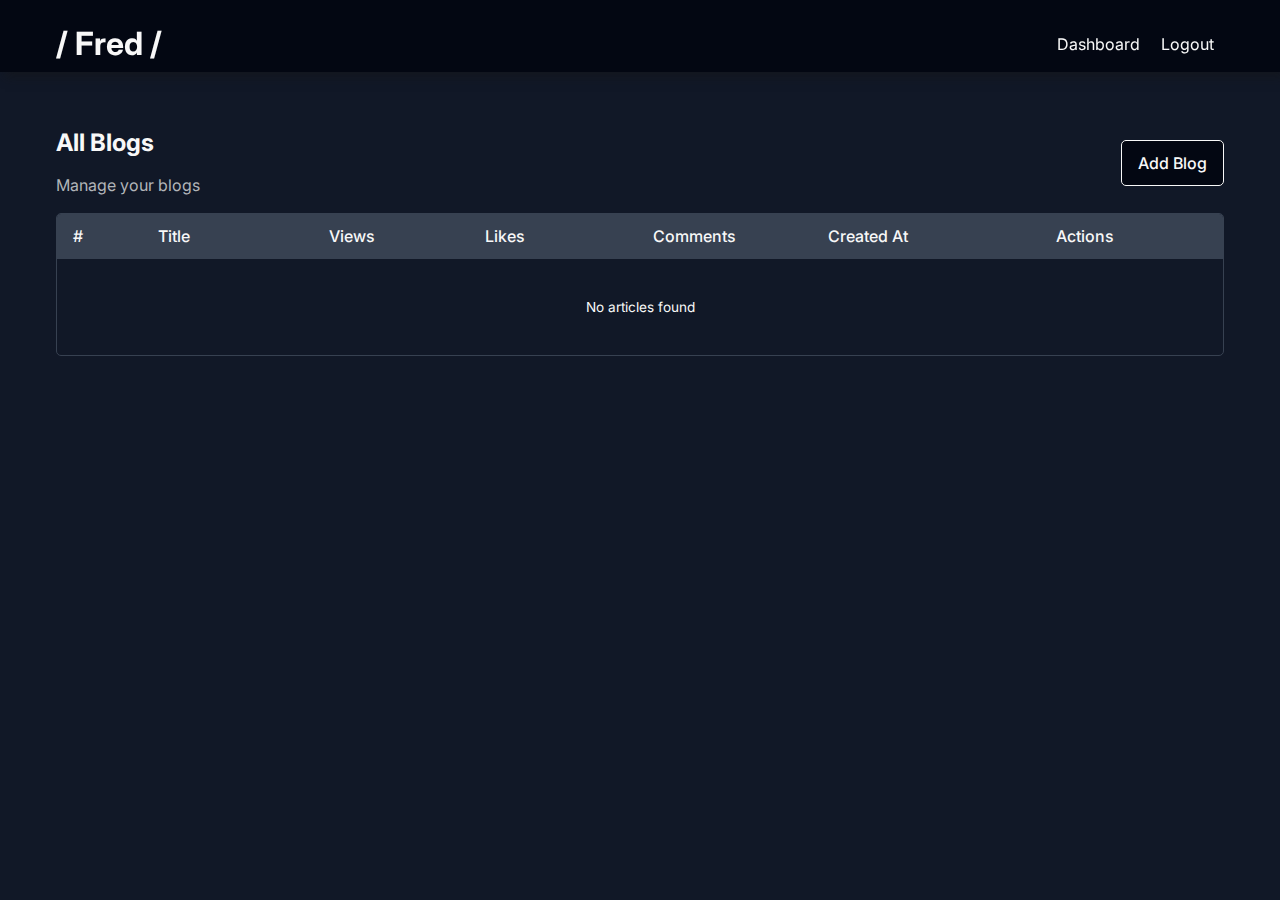
<file: src/admin/edit-blog.html>
<!DOCTYPE html>
<html lang="en">
  <head>
    <meta charset="UTF-8" />
    <meta name="viewport" content="width=device-width, initial-scale=1.0" />
    <link rel="icon" type="image/png" href="../images/logo.png" />
    <link rel="stylesheet" href="../styles/main.css" />
    <title>Edit Article | Dashboard | Shema's Blog</title>
  </head>
  <body>
    <header class="navigation" id="home">
      <nav class="container py-4">
        <div class="logo">
          <h1 class="m-0">/ Fred /</h1>
        </div>
        <div class="toggle">
          <div class="line"></div>
          <div class="line"></div>
          <div class="line"></div>
        </div>
        <ul class="nav-links">
          <li class="nav-link"><a href="dashboard.html">Dashboard</a></li>
          <li class="nav-link"><a href="../index.html">Logout</a></li>
        </ul>
      </nav>
    </header>
    <section id="body-content">
      <div class="container py-5">
        <div class="text-center">
          <h1 class="text-lg mt-0 mb-3">Edit Blog</h1>
          <p class="my-0">Edit your blog and publish it to the world</p>
          <span id="general-error" class="text-danger hide text-sm"></span>
        </div>

        <form action="dashboard.html" class="form" id="edit-blog-form">
          <div class="form-group">
            <div class="form-control">
              <label for="title">Title</label>
              <input type="text" name="title" id="title" />
              <span id="error" class="text-danger hide text-sm"></span>
            </div>
          </div>
          <div class="form-group">
            <div class="form-control">
              <label for="content">Content</label>
              <textarea name="content" id="content" rows="10"></textarea>
              <span id="error" class="text-danger hide text-sm"></span>
            </div>
          </div>
          <div class="form-group">
            <div class="form-file">
              <label for="image">
                <img src="../images/upload-file.svg" alt="" />
                <span>Select an image for your blog</span>
              </label>
              <input
                type="file"
                name="image"
                id="image"
                accept="image/*"
                placeholder="Select"
                style="display: none"
              />
              <span id="error" class="text-danger hide text-sm"></span>
            </div>
          </div>

          <div class="form-group overflow-hidden">
            <div class="form-control">
              <button type="submit" class="btn btn-block relative">
                <span>Publish</span>
                <div class="loader hide"></div>
              </button>
            </div>
          </div>
        </form>
      </div>
    </section>
    <script src="../scripts/responsive.js"></script>
    <script src="../scripts/env.js"></script>
    <script>
      var article = null;
      const processImage = (id, input) => {
        if (input.files && input.files[0]) {
          const reader = new FileReader();
          reader.onload = function (e) {
            const articles = JSON.parse(localStorage.getItem("articles")) || [];
            const article = articles.find((article) => article.id === id);
            article.image = e.target.result;
            localStorage.setItem("articles", JSON.stringify(articles));
          };
          reader.readAsDataURL(input.files[0]);
        }
      };

      const loadArticle = () => {
        const urlParams = new URLSearchParams(window.location.search);
        const articleId = urlParams.get("article");
        const articles = JSON.parse(localStorage.getItem("articles")) || [];
        article = articles.find((article) => article._id == articleId);

        if (!article) {
          alert("Article not found");
          window.location.href = "dashboard.html";
        }

        const title = document.querySelector("#title");
        const content = document.querySelector("#content");
        title.value = article.title;
        content.value = article.content;
      };

      window.addEventListener("load", loadArticle);

      window.addEventListener("load", function () {
        const form = document.querySelector("#edit-blog-form");
        const title = document.querySelector("#title");
        const content = document.querySelector("#content");
        const image = document.querySelector("#image");
        const titleError = document.querySelector("#title + span");
        const contentError = document.querySelector("#content + span");
        const laoder = document.querySelector(".loader");
        const publishText = document.querySelector(".btn span");
        const generalError = document.querySelector("#general-error");

        title.addEventListener("keyup", function () {
          if (!titleError.classList.contains("hide")) {
            titleError.classList.add("hide");
          }
        });

        content.addEventListener("keyup", function () {
          if (!contentError.classList.contains("hide")) {
            contentError.classList.add("hide");
          }
        });

        form.addEventListener("submit", function (e) {
          e.preventDefault();

          let valid = true;
          generalError.classList.add("hide");

          if (title.value.trim() === "") {
            titleError.classList.remove("hide");
            titleError.innerHTML = "Title is required";
            valid = false;
          }

          if (content.value.trim() === "") {
            contentError.classList.remove("hide");
            contentError.innerHTML = "Content is required";
            valid = false;
          }

          if (!valid) return;
          laoder.classList.remove("hide");
          publishText.classList.add("text-transparent");

          const url = `${env.API_URL}/api/articles/${article._id}`;
          const token = localStorage.getItem("token");

          const reqData = new FormData();
          reqData.append("title", title.value);
          reqData.append("content", content.value);
          if (image.value.trim() !== "") {
            reqData.append("image", image.files[0]);
          }

          fetch(url, {
            method: "PUT",
            headers: {
              Authorization: `${token}`,
            },
            body: reqData,
          })
            .then((res) => res.json())
            .then((data) => {
              if (data.status === "error") {
                generalError.classList.remove("hide");
                generalError.innerHTML = data.message;
                return;
              }

              if (data.status === "fail") {
                generalError.classList.remove("hide");
                generalError.innerHTML = Object.values(data.data)[0];
                return;
              }

              if (data.status === "success") {
                generalError.classList.add("hide");
                window.location.href = form.getAttribute("action");
              }
            })
            .catch((err) => {
              generalError.classList.remove("hide");
              generalError.innerHTML = "An error occured. Please try again";
            })
            .finally(() => {
              publishText.classList.remove("text-transparent");
              laoder.classList.add("hide");
            });
        });
      });
    </script>
  </body>
</html>
</file>
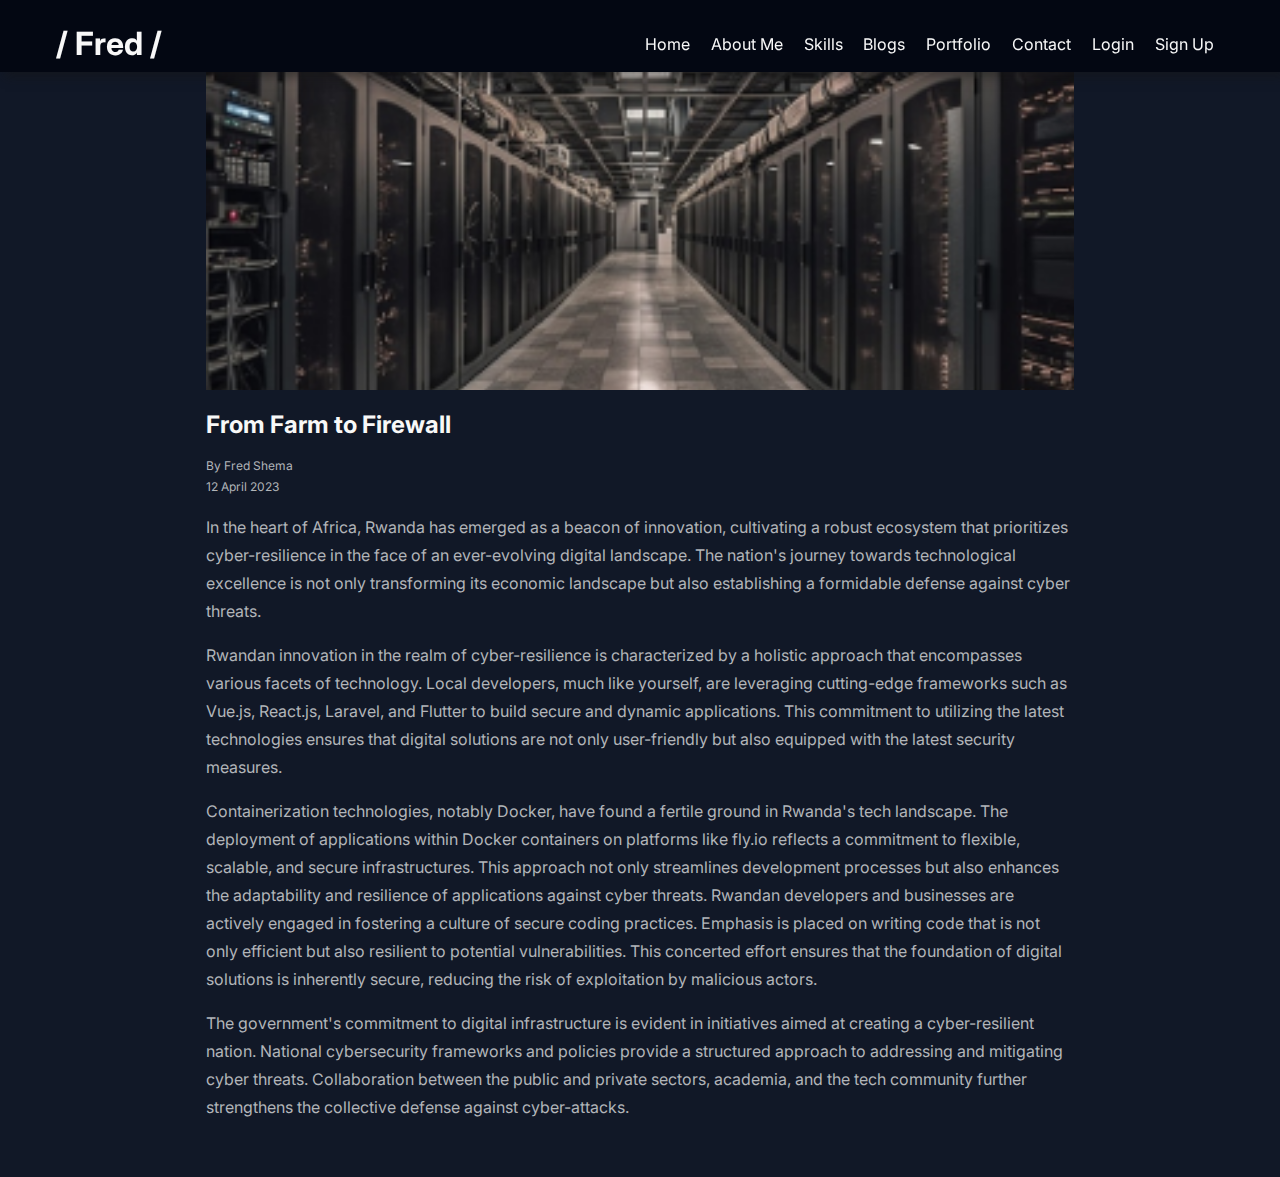
<file: src/articles/from-farm-to-firewall.html>
<!DOCTYPE html>
<html lang="en">
  <head>
    <meta charset="UTF-8" />
    <meta name="viewport" content="width=device-width, initial-scale=1.0" />
    <link rel="icon" type="image/png" href="../images/logo.png" />
    <link rel="stylesheet" href="../styles/main.css" />
    <title>Kigali Calling | Shema's Blog</title>
  </head>
  <body>
    <header class="navigation" id="home">
      <nav class="container py-4">
        <div class="logo">
          <h1 class="m-0">/ Fred /</h1>
        </div>
        <div class="toggle">
          <div class="line"></div>
          <div class="line"></div>
          <div class="line"></div>
        </div>
        <ul class="nav-links">
          <li class="nav-link">
            <a href="../index.html#hero">Home</a>
          </li>
          <li class="nav-link"><a href="../index.html#about">About Me</a></li>
          <li class="nav-link"><a href="../index.html#skills">Skills</a></li>
          <li class="nav-link"><a href="../index.html#blogs">Blogs</a></li>
          <li class="nav-link">
            <a href="../index.html#portfolio">Portfolio</a>
          </li>
          <li class="nav-link"><a href="../index.html#contact">Contact</a></li>
          <li class="nav-link"><a href="../login.html">Login</a></li>
          <li class="nav-link"><a href="../signup.html">Sign Up</a></li>
        </ul>
      </nav>
    </header>
    <section id="article">
      <div class="container py-5">
        <div class="article-head">
          <div class="article-img">
            <img src="../images/blogs/blog_3.png" alt="" />
          </div>
          <h1 class="text-lg mt-0 mb-3">From Farm to Firewall</h1>
          <p class="my-0 text-sm">By Fred Shema</p>
          <p class="my-0 text-sm">12 April 2023</p>
        </div>
        <article>
          <p>
            In the heart of Africa, Rwanda has emerged as a beacon of
            innovation, cultivating a robust ecosystem that prioritizes
            cyber-resilience in the face of an ever-evolving digital landscape.
            The nation's journey towards technological excellence is not only
            transforming its economic landscape but also establishing a
            formidable defense against cyber threats.
          </p>
          <p>
            Rwandan innovation in the realm of cyber-resilience is characterized
            by a holistic approach that encompasses various facets of
            technology. Local developers, much like yourself, are leveraging
            cutting-edge frameworks such as Vue.js, React.js, Laravel, and
            Flutter to build secure and dynamic applications. This commitment to
            utilizing the latest technologies ensures that digital solutions are
            not only user-friendly but also equipped with the latest security
            measures.
          </p>
          <p>
            Containerization technologies, notably Docker, have found a fertile
            ground in Rwanda's tech landscape. The deployment of applications
            within Docker containers on platforms like fly.io reflects a
            commitment to flexible, scalable, and secure infrastructures. This
            approach not only streamlines development processes but also
            enhances the adaptability and resilience of applications against
            cyber threats. Rwandan developers and businesses are actively
            engaged in fostering a culture of secure coding practices. Emphasis
            is placed on writing code that is not only efficient but also
            resilient to potential vulnerabilities. This concerted effort
            ensures that the foundation of digital solutions is inherently
            secure, reducing the risk of exploitation by malicious actors.
          </p>
          <p>
            The government's commitment to digital infrastructure is evident in
            initiatives aimed at creating a cyber-resilient nation. National
            cybersecurity frameworks and policies provide a structured approach
            to addressing and mitigating cyber threats. Collaboration between
            the public and private sectors, academia, and the tech community
            further strengthens the collective defense against cyber-attacks.
          </p>
        </article>
      </div>
    </section>
  </body>
</html>
</file>
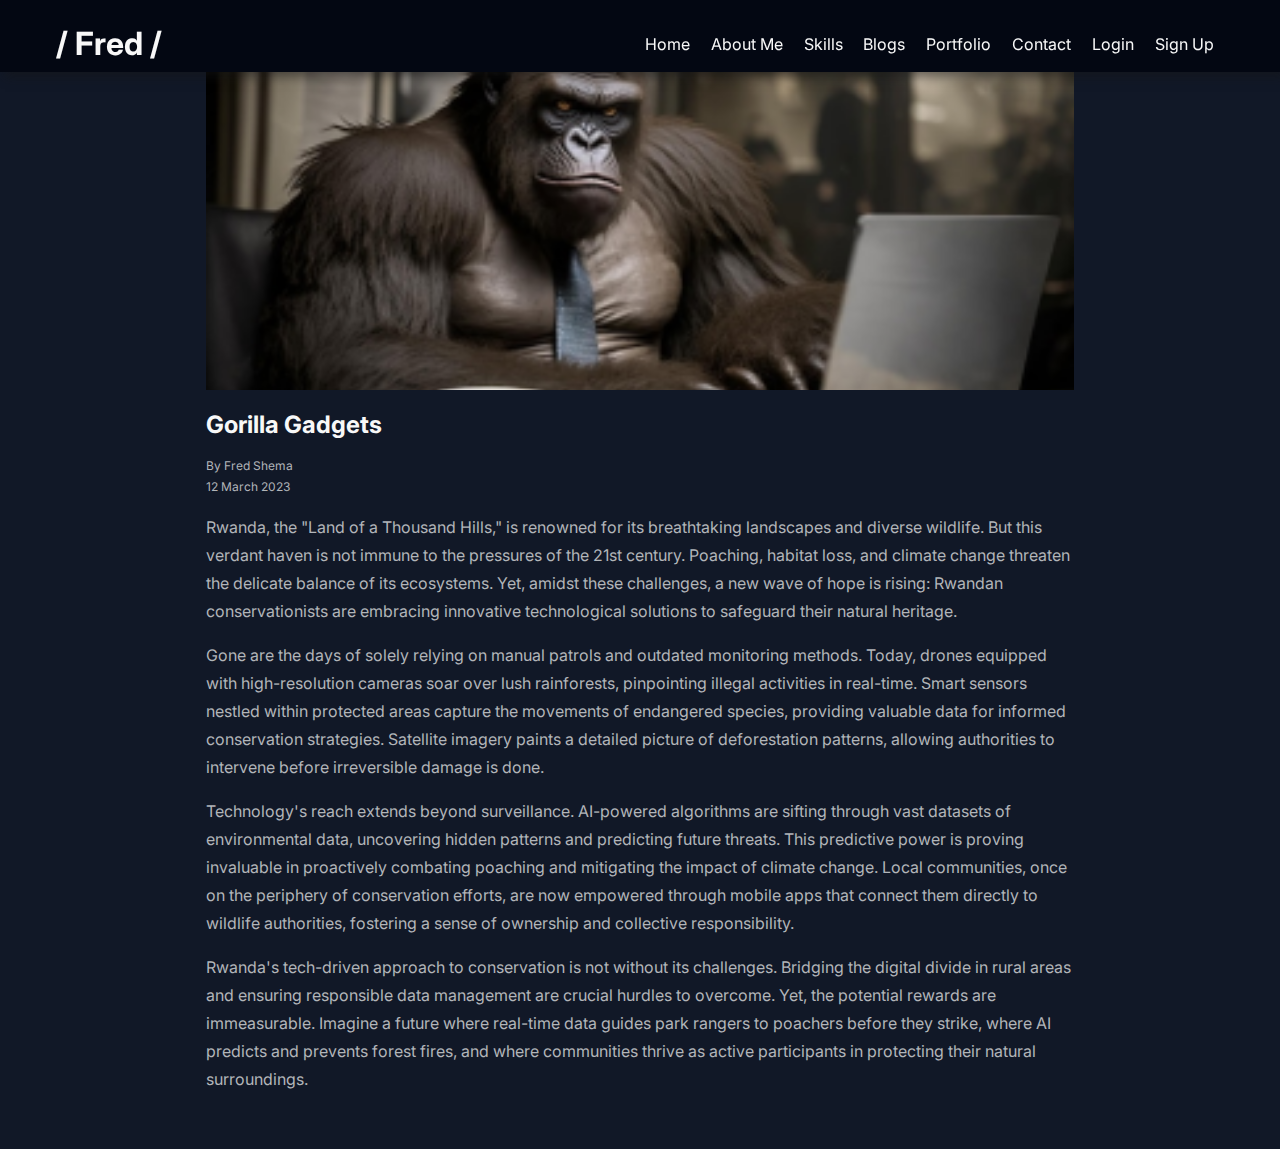
<file: src/articles/gorilla-gadgets.html>
<!DOCTYPE html>
<html lang="en">
  <head>
    <meta charset="UTF-8" />
    <meta name="viewport" content="width=device-width, initial-scale=1.0" />
    <link rel="icon" type="image/png" href="../images/logo.png" />
    <link rel="stylesheet" href="../styles/main.css" />
    <title>Gorilla Gadtes | Shema's Blog</title>
  </head>
  <body>
    <header class="navigation" id="home">
      <nav class="container py-4">
        <div class="logo">
          <h1 class="m-0">/ Fred /</h1>
        </div>
        <div class="toggle">
          <div class="line"></div>
          <div class="line"></div>
          <div class="line"></div>
        </div>
        <ul class="nav-links">
          <li class="nav-link">
            <a href="../index.html#hero">Home</a>
          </li>
          <li class="nav-link"><a href="../index.html#about">About Me</a></li>
          <li class="nav-link"><a href="../index.html#skills">Skills</a></li>
          <li class="nav-link"><a href="../index.html#blogs">Blogs</a></li>
          <li class="nav-link">
            <a href="../index.html#portfolio">Portfolio</a>
          </li>
          <li class="nav-link"><a href="../index.html#contact">Contact</a></li>
          <li class="nav-link"><a href="../login.html">Login</a></li>
          <li class="nav-link"><a href="../signup.html">Sign Up</a></li>
        </ul>
      </nav>
    </header>
    <section id="article">
      <div class="container py-5">
        <div class="article-head">
          <div class="article-img">
            <img src="../images/blogs/blog_2.png" alt="" />
          </div>
          <h1 class="text-lg mt-0 mb-3">Gorilla Gadgets</h1>
          <p class="my-0 text-sm">By Fred Shema</p>
          <p class="my-0 text-sm">12 March 2023</p>
        </div>
        <article>
          <p>
            Rwanda, the "Land of a Thousand Hills," is renowned for its
            breathtaking landscapes and diverse wildlife. But this verdant haven
            is not immune to the pressures of the 21st century. Poaching,
            habitat loss, and climate change threaten the delicate balance of
            its ecosystems. Yet, amidst these challenges, a new wave of hope is
            rising: Rwandan conservationists are embracing innovative
            technological solutions to safeguard their natural heritage.
          </p>
          <p>
            Gone are the days of solely relying on manual patrols and outdated
            monitoring methods. Today, drones equipped with high-resolution
            cameras soar over lush rainforests, pinpointing illegal activities
            in real-time. Smart sensors nestled within protected areas capture
            the movements of endangered species, providing valuable data for
            informed conservation strategies. Satellite imagery paints a
            detailed picture of deforestation patterns, allowing authorities to
            intervene before irreversible damage is done.
          </p>
          <p>
            Technology's reach extends beyond surveillance. AI-powered
            algorithms are sifting through vast datasets of environmental data,
            uncovering hidden patterns and predicting future threats. This
            predictive power is proving invaluable in proactively combating
            poaching and mitigating the impact of climate change. Local
            communities, once on the periphery of conservation efforts, are now
            empowered through mobile apps that connect them directly to wildlife
            authorities, fostering a sense of ownership and collective
            responsibility.
          </p>
          <p>
            Rwanda's tech-driven approach to conservation is not without its
            challenges. Bridging the digital divide in rural areas and ensuring
            responsible data management are crucial hurdles to overcome. Yet,
            the potential rewards are immeasurable. Imagine a future where
            real-time data guides park rangers to poachers before they strike,
            where AI predicts and prevents forest fires, and where communities
            thrive as active participants in protecting their natural
            surroundings.
          </p>
        </article>
      </div>
    </section>
  </body>
</html>
</file>
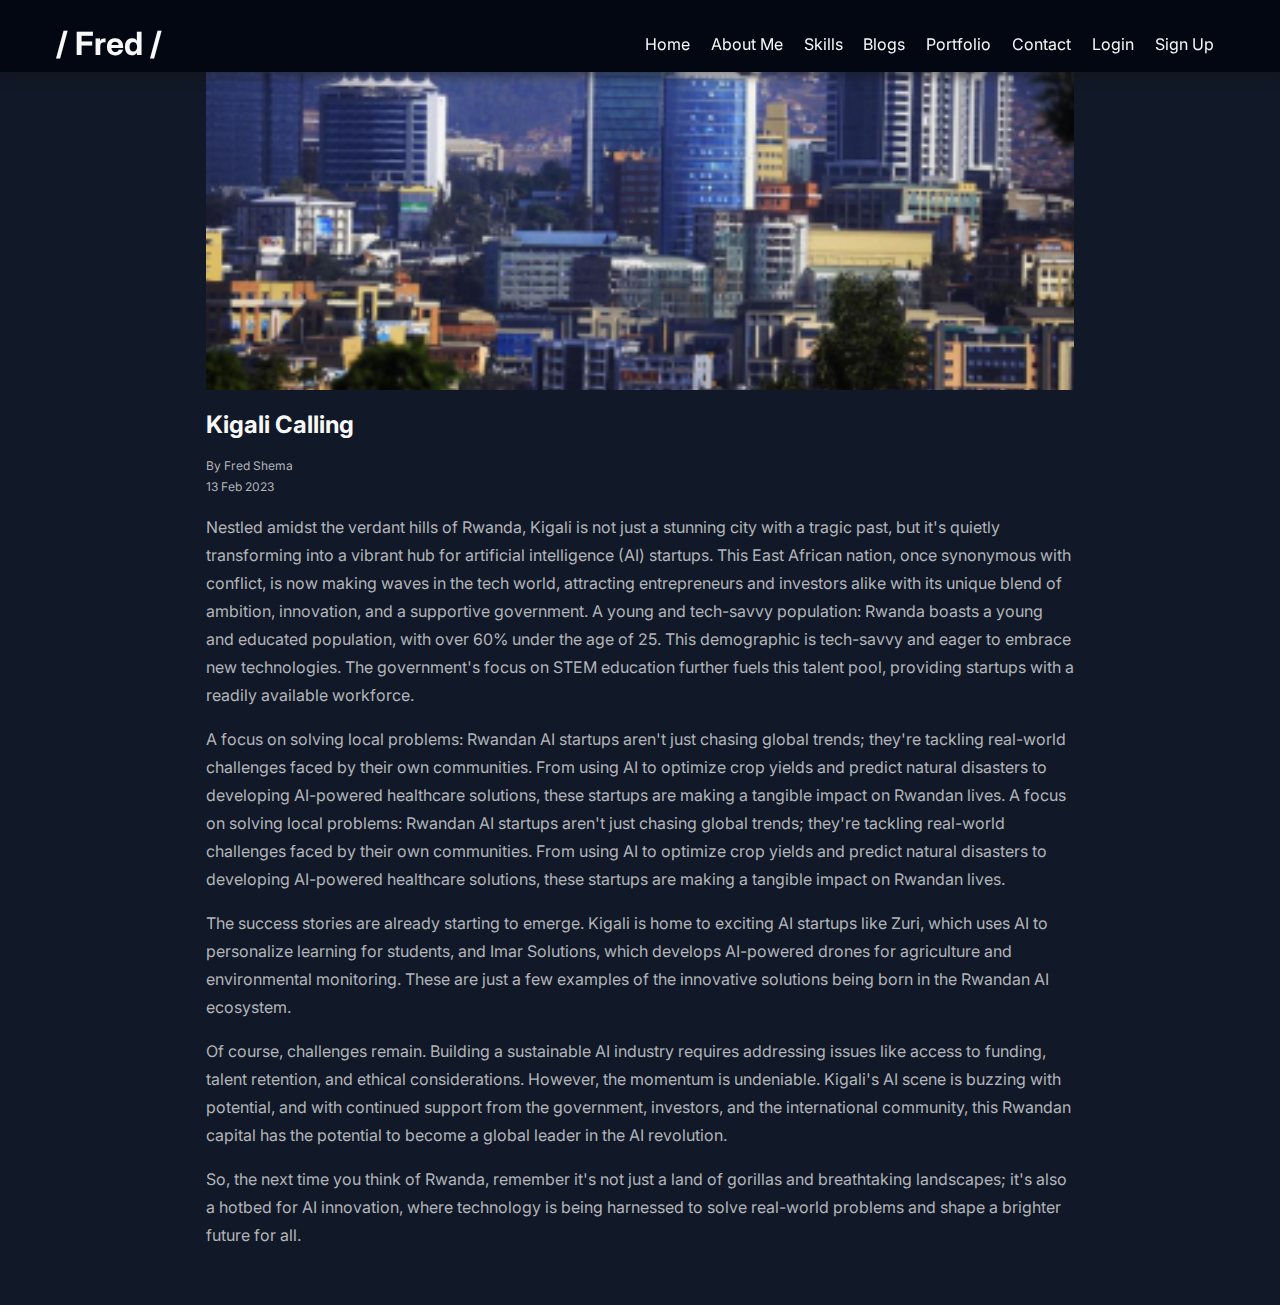
<file: src/articles/kigali-calling.html>
<!DOCTYPE html>
<html lang="en">
  <head>
    <meta charset="UTF-8" />
    <meta name="viewport" content="width=device-width, initial-scale=1.0" />
    <link rel="icon" type="image/png" href="../images/logo.png" />
    <link rel="stylesheet" href="../styles/main.css" />
    <title>Kigali Calling | Shema's Blog</title>
  </head>
  <body>
    <header class="navigation" id="home">
      <nav class="container py-4">
        <div class="logo">
          <h1 class="m-0">/ Fred /</h1>
        </div>
        <div class="toggle">
          <div class="line"></div>
          <div class="line"></div>
          <div class="line"></div>
        </div>
        <ul class="nav-links">
          <li class="nav-link">
            <a href="../index.html#hero">Home</a>
          </li>
          <li class="nav-link"><a href="../index.html#about">About Me</a></li>
          <li class="nav-link"><a href="../index.html#skills">Skills</a></li>
          <li class="nav-link"><a href="../index.html#blogs">Blogs</a></li>
          <li class="nav-link">
            <a href="../index.html#portfolio">Portfolio</a>
          </li>
          <li class="nav-link"><a href="../index.html#contact">Contact</a></li>
          <li class="nav-link"><a href="../login.html">Login</a></li>
          <li class="nav-link"><a href="../signup.html">Sign Up</a></li>
        </ul>
      </nav>
    </header>
    <section id="article">
      <div class="container py-5">
        <div class="article-head">
          <div class="article-img">
            <img src="../images/blogs/blog_1.png" alt="" />
          </div>
          <h1 class="text-lg mt-0 mb-3">Kigali Calling</h1>
          <p class="my-0 text-sm">By Fred Shema</p>
          <p class="my-0 text-sm">13 Feb 2023</p>
        </div>
        <article>
          <p>
            Nestled amidst the verdant hills of Rwanda, Kigali is not just a
            stunning city with a tragic past, but it's quietly transforming into
            a vibrant hub for artificial intelligence (AI) startups. This East
            African nation, once synonymous with conflict, is now making waves
            in the tech world, attracting entrepreneurs and investors alike with
            its unique blend of ambition, innovation, and a supportive
            government. A young and tech-savvy population: Rwanda boasts a young
            and educated population, with over 60% under the age of 25. This
            demographic is tech-savvy and eager to embrace new technologies. The
            government's focus on STEM education further fuels this talent pool,
            providing startups with a readily available workforce.
          </p>
          <p>
            A focus on solving local problems: Rwandan AI startups aren't just
            chasing global trends; they're tackling real-world challenges faced
            by their own communities. From using AI to optimize crop yields and
            predict natural disasters to developing AI-powered healthcare
            solutions, these startups are making a tangible impact on Rwandan
            lives. A focus on solving local problems: Rwandan AI startups aren't
            just chasing global trends; they're tackling real-world challenges
            faced by their own communities. From using AI to optimize crop
            yields and predict natural disasters to developing AI-powered
            healthcare solutions, these startups are making a tangible impact on
            Rwandan lives.
          </p>
          <p>
            The success stories are already starting to emerge. Kigali is home
            to exciting AI startups like Zuri, which uses AI to personalize
            learning for students, and Imar Solutions, which develops AI-powered
            drones for agriculture and environmental monitoring. These are just
            a few examples of the innovative solutions being born in the Rwandan
            AI ecosystem.
          </p>
          <p>
            Of course, challenges remain. Building a sustainable AI industry
            requires addressing issues like access to funding, talent retention,
            and ethical considerations. However, the momentum is undeniable.
            Kigali's AI scene is buzzing with potential, and with continued
            support from the government, investors, and the international
            community, this Rwandan capital has the potential to become a global
            leader in the AI revolution.
          </p>
          <p>
            So, the next time you think of Rwanda, remember it's not just a land
            of gorillas and breathtaking landscapes; it's also a hotbed for AI
            innovation, where technology is being harnessed to solve real-world
            problems and shape a brighter future for all.
          </p>
        </article>
      </div>
    </section>
  </body>
</html>
</file>
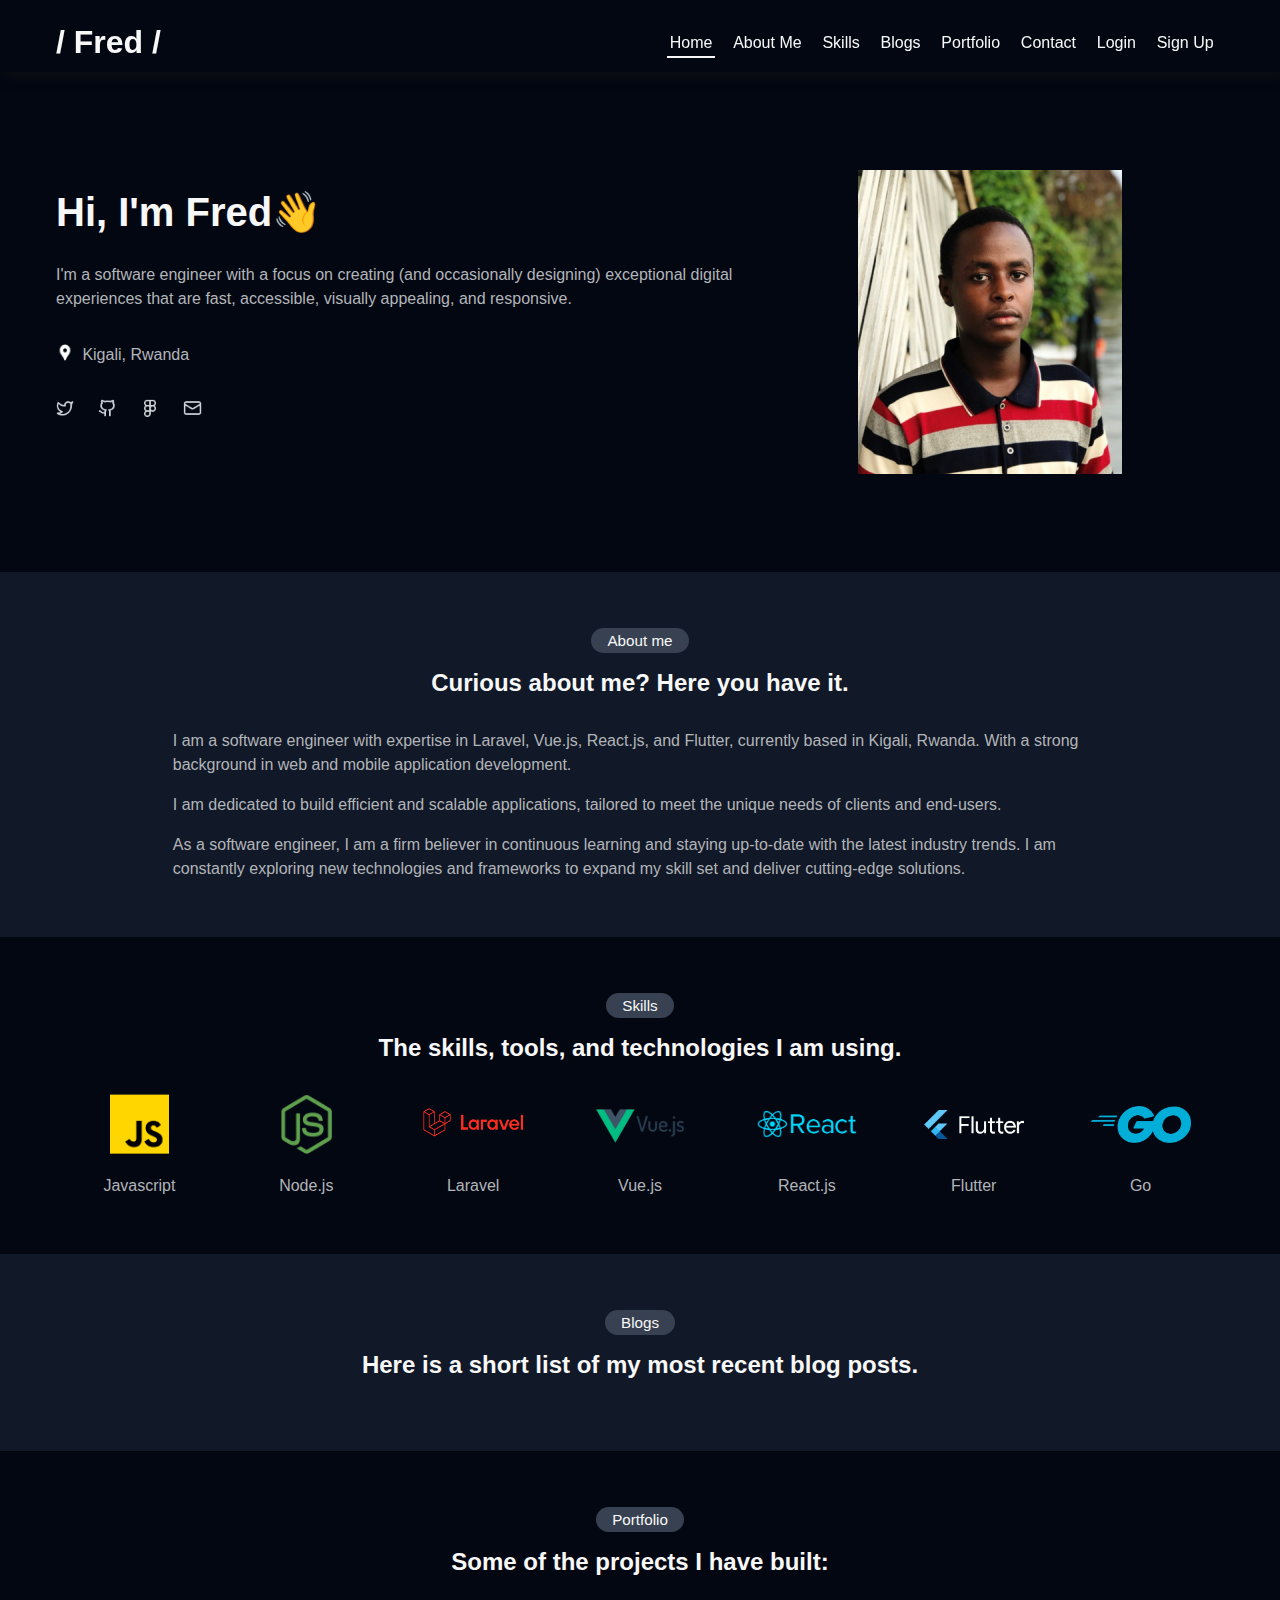
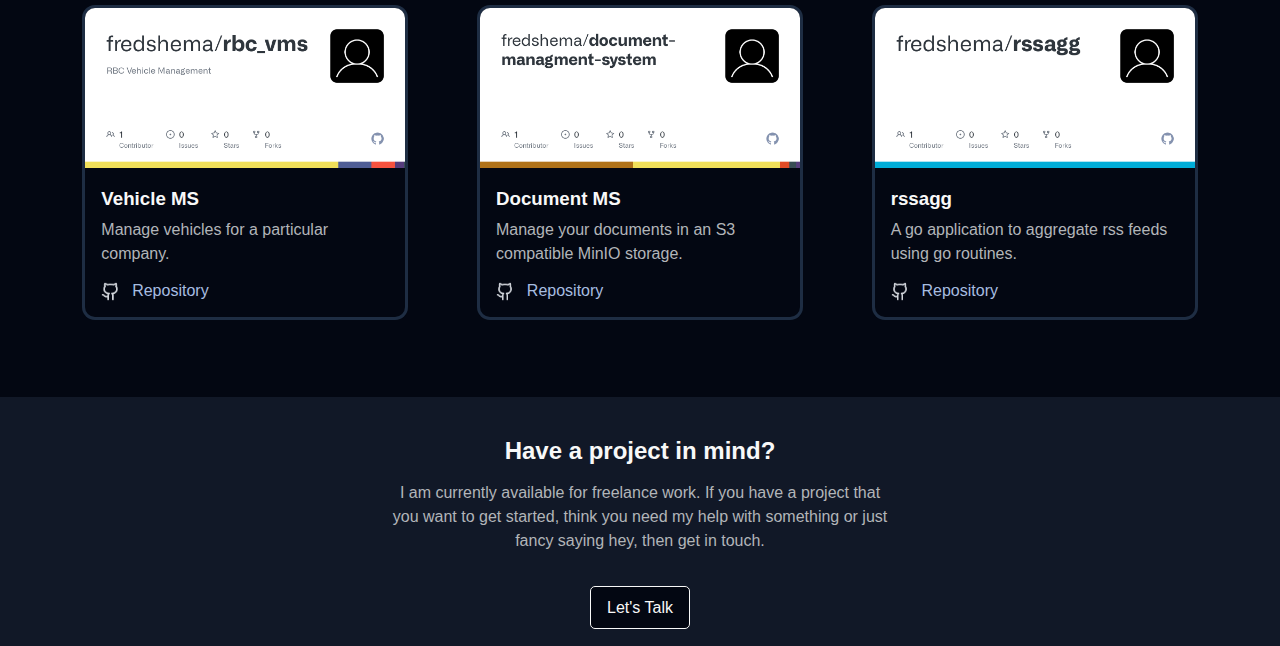
<file: src/articles/view.html>
<!DOCTYPE html>
<html lang="en">
  <head>
    <meta charset="UTF-8" />
    <meta name="viewport" content="width=device-width, initial-scale=1.0" />
    <link rel="icon" type="image/png" href="../images/logo.png" />
    <link rel="stylesheet" href="../styles/main.css" />
    <title>Article | Shema's Blog</title>
  </head>
  <body>
    <header class="navigation" id="home">
      <nav class="container py-4">
        <div class="logo">
          <h1 class="m-0">/ Fred /</h1>
        </div>
        <div class="toggle">
          <div class="line"></div>
          <div class="line"></div>
          <div class="line"></div>
        </div>
        <ul class="nav-links">
          <li class="nav-link">
            <a href="../index.html#hero">Home</a>
          </li>
          <li class="nav-link"><a href="../index.html#about">About Me</a></li>
          <li class="nav-link"><a href="../index.html#skills">Skills</a></li>
          <li class="nav-link"><a href="../index.html#blogs">Blogs</a></li>
          <li class="nav-link">
            <a href="../index.html#portfolio">Portfolio</a>
          </li>
          <li class="nav-link"><a href="../index.html#contact">Contact</a></li>
          <li class="nav-link"><a href="../login.html">Login</a></li>
          <li class="nav-link"><a href="../signup.html">Sign Up</a></li>
        </ul>
      </nav>
    </header>
    <section id="article">
      <div class="container pb-5">
        <div class="article-head row">
          <div class="article-img col-12">
            <img src="" alt="" id="article-img" />
          </div>
          <div class="col">
            <h1 class="text-lg mt-0 mb-3" id="article-title"></h1>
            <p class="my-0 text-sm">By Fred Shema</p>
            <p class="my-0 text-sm" id="article-date"></p>
          </div>
          <div class="col-auto">
            <span id="like-btn" class="cursor-pointer">
              <img
                class="icon-3"
                src="../images/icons/like-icon.png"
                alt="Like"
              />
              <img
                class="icon-3 hide"
                src="../images/icons/like-filled-icon.png"
                alt="Like"
              />
            </span>
          </div>
        </div>
        <article id="article-content" class="mt-3"></article>
      </div>
    </section>
    <script src="../scripts/responsive.js"></script>
    <script>
      const loadArticle = () => {
        const url = new URL(window.location.href);
        const articleId = url.searchParams.get("article");
        const likeSessionKey = "articleLiked-" + articleId;
        const readSessionKey = "articleRead-" + articleId;
        const articles = JSON.parse(localStorage.getItem("articles")) || [];
        const article = articles.find((article) => article._id == articleId);

        const articleRead = sessionStorage.getItem(readSessionKey);
        const articleLiked = sessionStorage.getItem(likeSessionKey);

        if (article) {
          document.title = article.title + " | Shema's Blog";
          document.getElementById("article-img").src = article.image;
          document.getElementById("article-title").textContent = article.title;
          document.getElementById("article-date").textContent =
            article.createdAt;
          document.getElementById("article-content").innerHTML =
            article.content;

          if (articleLiked === "true") {
            document
              .getElementById("like-btn")
              .setAttribute("title", "Unlike this article");
            document
              .getElementById("like-btn")
              .querySelector("img")
              .classList.toggle("hide");
            document
              .getElementById("like-btn")
              .querySelector("img:last-child")
              .classList.toggle("hide");
          } else {
            document
              .getElementById("like-btn")
              .setAttribute("title", "Like this article");
          }

          if (articleRead !== "true") {
            sessionStorage.setItem(readSessionKey, true);
            article.reads ? (article.reads += 1) : (article.reads = 1);
            articles[articles.indexOf(article)] = article;
            localStorage.setItem("articles", JSON.stringify(articles));
          }
        } else {
          alert("Article not found");
          window.location.href = "../index.html";
        }
      };

      window.addEventListener("load", loadArticle);
    </script>
    <script>
      window.addEventListener("load", function () {
        document
          .getElementById("like-btn")
          .addEventListener("click", function () {
            const articles = JSON.parse(localStorage.getItem("articles")) || [];
            const url = new URL(window.location.href);
            const articleId = url.searchParams.get("article");
            const article = articles.find((article) => article._id == articleId);

            const likeSessionKey = "articleLiked-" + articleId;

            const likeBtn = document.getElementById("like-btn");
            const articleLiked = sessionStorage.getItem(likeSessionKey);

            likeBtn.querySelector("img").classList.toggle("hide");
            likeBtn.querySelector("img:last-child").classList.toggle("hide");
            const liked = likeBtn
              .querySelector("img")
              .classList.contains("hide");
            likeBtn.setAttribute(
              "title",
              liked ? "Unlike this article" : "Like this article"
            );

            if (!articleLiked) {
              sessionStorage.setItem(likeSessionKey, true);
            }

            liked ? (article.likes += 1) : (article.likes -= 1);

            if (article.likes < 0) {
              article.likes = 0;
            }

            articles[articles.indexOf(article)] = article;
            localStorage.setItem("articles", JSON.stringify(articles));
            sessionStorage.setItem(likeSessionKey, liked);
          });
      });
    </script>
    <!-- <script>
      const articles = JSON.parse(localStorage.getItem("articles")) || [];
      articles.forEach((article) => {
        article.reads = 0;
        article.likes = 0;
      });
      localStorage.setItem("articles", JSON.stringify(articles));
    </script> -->
  </body>
</html>
</file>
<file: src/styles/main.css>
@import url("https://fonts.googleapis.com/css2?family=Inter:wght@100;200;300;400;500;600;700;800;900&display=swap");
@import url("navigation.css");
@import url("utilities.css");
@import url("responsive.css");

:root {
  --primary-color: #030712;
  --secondary-color: #111827;
  --accent-color: #a7bde0;
  --light-color: #f8f8f8;
  --danger-color: #ff6161;
  --gray-dark: #374151;
  --gray-light: #1d2333;
  --gray-lighter: #b2b5b9;
}

* {
  box-sizing: border-box;
  text-rendering: optimizeLegibility;
}

html,
body {
  margin: 0;
  padding: 0;
  background-color: var(--secondary-color);
  color: var(--light-color);
  font-family: "Inter", sans-serif;
}

a {
  color: var(--accent-color);
  text-decoration: none;

  &.animate {
    transition: all 0.15s ease-in-out;
    position: relative;

    &::after {
      content: "";
      position: absolute;
      bottom: -3px;
      left: 0;
      width: 0;
      height: 2px;
      background-color: var(--accent-color);
      transform-origin: left;
      transition: all 0.15s ease-in-out;
    }

    &:hover {
      &::after {
        width: 100%;
      }
    }
  }
}

p,
li {
  color: var(--gray-lighter);
  line-height: 1.5;
}

input,
input::placeholder {
  font-family: "Inter", sans-serif;
}

#hero {
  min-height: 500px;
  display: flex;
  flex-direction: column;
  justify-content: center;
  align-items: center;
  padding: calc(40px + 2rem) 0;
  background-color: var(--primary-color);
  margin-top: calc(40px + 2rem);

  h1 {
    font-size: 2.5rem;
  }
}

#about {
  background-color: var(--secondary-color);
}

#skills {
  background-color: var(--primary-color);

  .skill {
    margin: 1rem 1rem 0 1rem;

    img {
      width: 100px;
      height: 60px;
      object-fit: contain;
    }
  }
}

#blogs {
  background-color: var(--secondary-color);

  .blog-card {
    background-color: var(--primary-color);
    border-radius: 10px;
    max-width: 320px;
    overflow: hidden;
    box-shadow: rgba(57, 83, 116, 0.5) 0px 0px 0px 3px;
    transition: all 0.15s ease-in-out;

    img {
      width: 100%;
      height: 200px;
      object-fit: cover;
    }

    &:hover {
      transform: scale(1.05);
    }
  }
}

#portfolio {
  background-color: var(--primary-color);

  .portfolio-card {
    background-color: var(--primary-color);
    border-radius: 10px;
    max-width: 320px;
    overflow: hidden;
    box-shadow: rgba(57, 83, 116, 0.5) 0px 0px 0px 3px;
    transition: all 0.15s ease-in-out;

    .repo-img {
      width: 100%;
      height: auto;
      object-fit: contain;
    }

    a {
      color: var(--accent-color);
      display: inline;
      text-decoration: none;
      .icon {
        vertical-align: text-top;
      }
    }

    &:hover {
      transform: scale(1.05);
    }
  }
}

#contact {
  background-color: var(--primary-color);
  color: var(--light-color);

  .contact {
    width: fit-content;
    margin: 0 auto;
  }

  a {
    text-decoration: none;
    flex-grow: 0;
  }
}

#cta {
  background-color: var(--secondary-color);
  color: var(--light-color);
}

#login,
#signup {
  min-height: 80vh;
  display: flex;
  flex-direction: column;
  justify-content: center;
  align-items: center;
  margin-top: calc(40px + 2rem);

  form {
    max-width: 450px;
    width: 100%;
    margin: 0 auto;
  }
}

#body-content {
  margin-top: calc(40px + 3rem);
}

#article {
  max-width: 900px;
  width: 100%;
  margin: 0 auto;

  p,
  li {
    line-height: 1.75;
  }

  .article-img img {
    width: 100%;
    max-height: 350px;
    margin-bottom: 1rem;
    object-fit: cover;
  }
}

#add-blog-form {
  max-width: 600px;
  width: 100%;
  margin: 0 auto;
}
</file>
